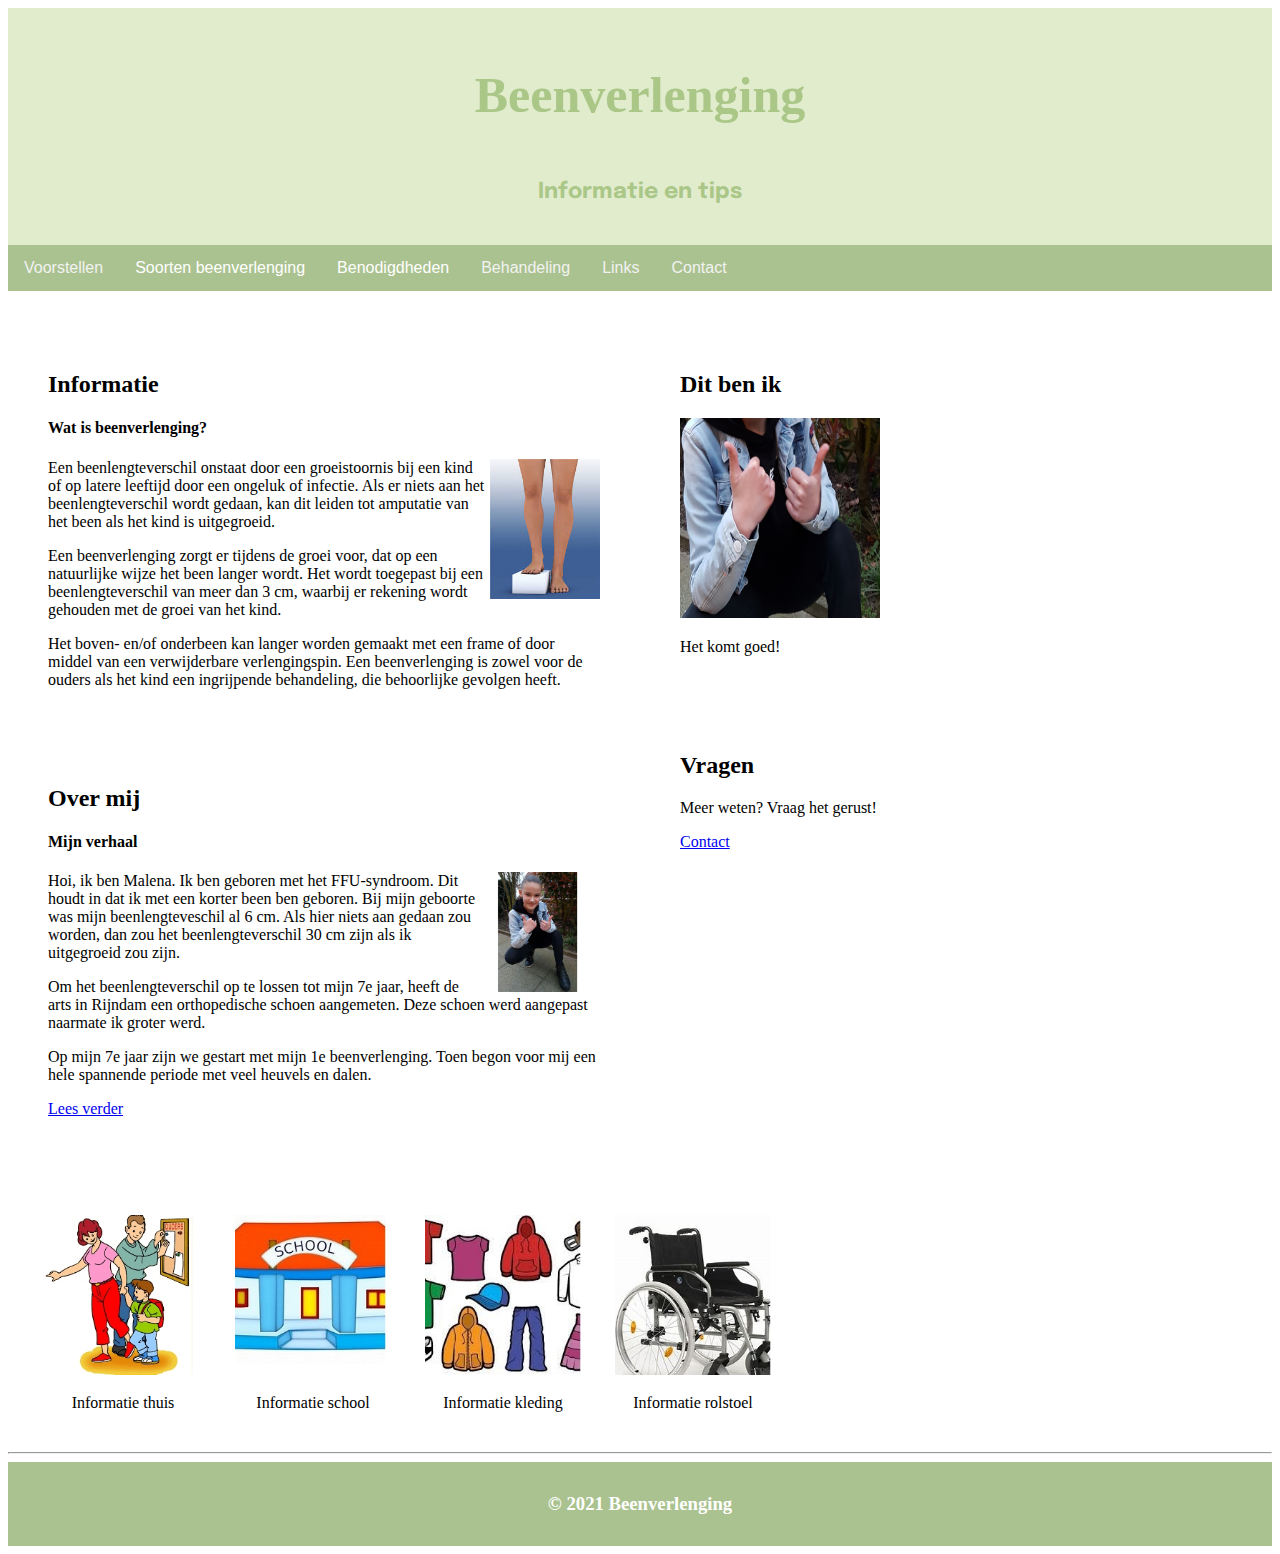
<file: Opdracht9 Hackathon/index.html>
<!DOCTYPE html>
<html>
<style>
  * {
    box-sizing: border-box;
  }
</style>

<head>
  <link rel="stylesheet" type="text/css" href="styles.css">
  <title> Beenverlenging</title>
</head>

<body>
  <header class="title">
    <h1 class="title h1">Beenverlenging</h1>
    <link rel="stylesheet" href="https://fonts.googleapis.com/css?family=Epilogue">
    <h2 class="title h2">Informatie en tips</h2>
  </header>
  <div class="topnav">
    <a href="index10.html">Voorstellen</a>
    <div class="dropdown">
      <button class="dropbtn">Soorten beenverlenging
        <i class="fa fa-caret-down"></i>
      </button>
      <div class="dropdown-content">
        <a href="index1.html">Tailer spatial frame</a>
        <a href="index2.html">Verlengingspin</a>
      </div>
    </div>
    <div class="dropdown">
      <button class="dropbtn">Benodigdheden
        <i class="fa fa-caret-down"></i>
      </button>
      <div class="dropdown-content">
        <a href="index5.html">School</a>
        <a href="index3.html">Rolstoel</a>
        <a href="index6.html">Kleding</a>
        <a href="index9.html">Thuis</a>
      </div>
    </div>
    <div class="topnav">
      <a href="index7.html">Behandeling</a>
      <a href="index8.html">Links</a>
      <a href="index4.html">Contact</a>
    </div>
  </div>
  <div class="row">
    <div class="leftcolumn">
      <div class="card">
        <h2>Informatie</h2>
        <h4>Wat is beenverlenging?</h4>
        <img src="beenlengteverschil.jpg" alt="beenverlengteverschil" style="float: right;" width="110" height="140">
        <p>Een beenlengteverschil onstaat door een groeistoornis bij een kind of op latere leeftijd door een ongeluk
          of
          infectie. Als er niets aan het beenlengteverschil wordt gedaan, kan dit leiden tot amputatie van het been
          als het kind is uitgegroeid.
        </p>
        <p>
          Een beenverlenging zorgt er tijdens de groei voor, dat op een natuurlijke wijze het been langer wordt.
          Het wordt toegepast bij een beenlengteverschil van meer dan 3 cm, waarbij er rekening wordt
          gehouden
          met de groei van het kind.
        </p>
        <p>
          Het boven- en/of onderbeen kan langer worden gemaakt met een frame of door middel van een verwijderbare
          verlengingspin.
          Een beenverlenging is zowel voor de ouders als het kind een ingrijpende behandeling, die behoorlijke
          gevolgen heeft.
        </p>
      </div>
      <div class="card">
        <h2>Over mij</h2>
        <h4>Mijn verhaal</h4>
        <img src="mal.png" alt="ik" style="float: right;" width="125" height="120">
        <p>Hoi, ik ben Malena. Ik ben geboren met het FFU-syndroom. Dit houdt in dat ik met een korter been ben
          geboren.
          Bij mijn geboorte was mijn beenlengteveschil al 6 cm. Als hier niets aan gedaan zou worden, dan zou het
          beenlengteverschil 30 cm zijn als ik uitgegroeid zou zijn.
        </p>
        <p>
          Om het beenlengteverschil op te lossen tot mijn
          7e
          jaar, heeft de arts in Rijndam een orthopedische schoen aangemeten. Deze schoen werd aangepast naarmate ik
          groter werd.
        </p>
        <p>
          Op mijn 7e jaar zijn we gestart met mijn 1e beenverlenging. Toen begon voor mij een hele spannende periode
          met veel heuvels en dalen.
        </p>
        <a href="index10.html" target="_blank">Lees verder</a>
      </div>
    </div>
    <div class="rightcolumn">
      <div class="card">
        <h2>Dit ben ik</h2>
        <img src="malena no face.png" alt="Malena" style="float: center;" width="200" height="200">
        <p>Het komt goed!</p>
      </div>
      <div class="card">
        <h2>Vragen</h2>
        <p>Meer weten? Vraag het gerust!</p>
        <a href="index4.html" target="_blank">Contact</a>
      </div>
    </div>
    <div class="row">
      <div class="column">
        <div class="card">
          <div class="gallery">
            <a target="_blank" href="index9.html">
              <img src="informatie1.jpg" alt="thuis" width="218" height="224">
            </a>
            <div class="desc">Informatie thuis</div>
          </div>

          <div class="gallery">
            <a target="_blank" href="index5.html">
              <img src="school1.jpg" alt="school" width="218" height="224">
            </a>
            <div class="desc">Informatie school</div>
          </div>

          <div class="gallery">
            <a target="_blank" href="index6.html">
              <img src="kleding1.jpg" alt="kleding" width="218" height="224">
            </a>
            <div class="desc">Informatie kleding</div>
          </div>

          <div class="gallery">
            <a target="_blank" href="index3.html">
              <img src="rolstoel1.jpg" alt="rolstoel" width="218" height="224">
            </a>
            <div class="desc">Informatie rolstoel</div>
          </div>

        </div>
      </div>
    </div>
    <hr>
    <div>
      <div class="footer">
        <h3>© 2021 Beenverlenging</h3>
      </div>
    </div>
  </div>
</body>




</html>
</file>
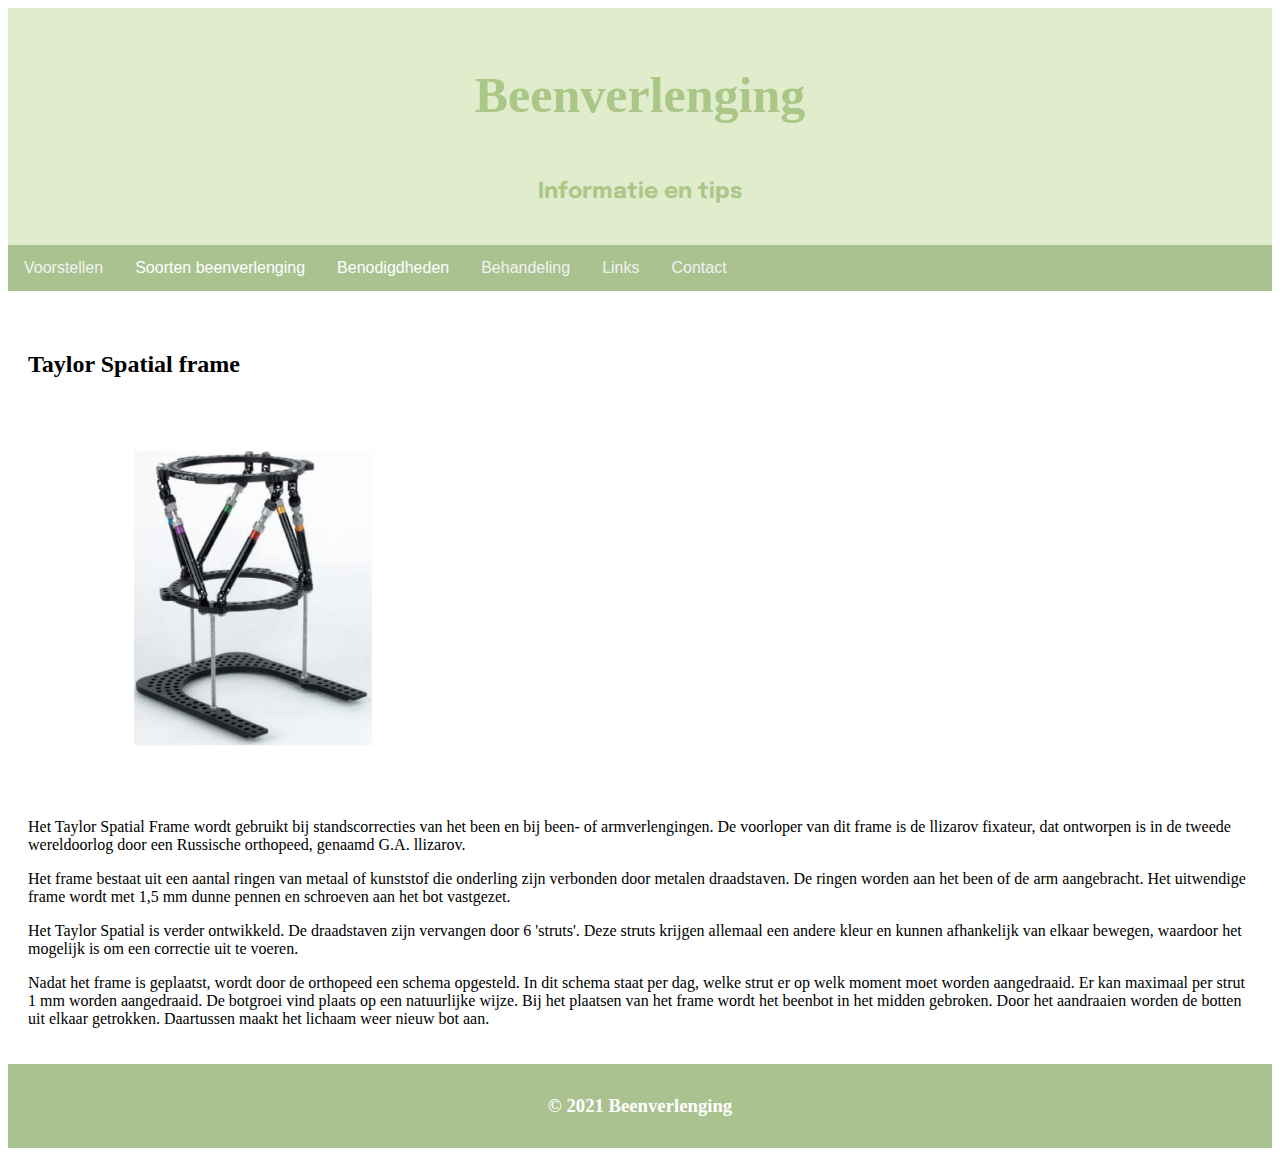
<file: Opdracht9 Hackathon/index1.html>
<!DOCTYPE html>
<html>
<style>
  * {
    box-sizing: border-box;
  }
</style>

<head>
  <link rel="stylesheet" type="text/css" href="styles1.css">
  <title> Beenverlenging</title>
</head>

<body>
  <header class="title">
    <h1 class="title h1">Beenverlenging</h1>
    <link rel="stylesheet" href="https://fonts.googleapis.com/css?family=Epilogue">
    <h2 class="title h2">Informatie en tips</h2>
  </header>
  <div class="topnav">
    <a href="index10.html">Voorstellen</a>
    <div class="dropdown">
      <button class="dropbtn">Soorten beenverlenging
        <i class="fa fa-caret-down"></i>
      </button>
      <div class="dropdown-content">
        <a href="index1.html">Tailer spatial frame</a>
        <a href="index2.html">Verlengingspin</a>
      </div>
    </div>
    <div class="dropdown">
      <button class="dropbtn">Benodigdheden
        <i class="fa fa-caret-down"></i>
      </button>
      <div class="dropdown-content">
        <a href="index5.html">School</a>
        <a href="index3.html">Rolstoel</a>
        <a href="index6.html">Kleding</a>
        <a href="index9.html">Thuis</a>
      </div>
    </div>
    <div class="topnav">
      <a href="index7.html">Behandeling</a>
      <a href="index8.html">Links</a>
      <a href="index4.html">Contact</a>
    </div>
  </div>
  <div class="row">
    <div class="column">
      <div class="card">
        <h2>Taylor Spatial frame</h2>
        <img src="tsp.png" alt="frame" style="float: center;" width="450" height="400">
        <p>Het Taylor Spatial Frame wordt gebruikt bij standscorrecties van het been en bij been- of armverlengingen.
          De voorloper van dit frame is de llizarov fixateur,
          dat ontworpen is in de tweede wereldoorlog door een Russische orthopeed, genaamd G.A. llizarov.
        </p>
        <p>
          Het frame bestaat uit een aantal ringen van metaal of kunststof die onderling zijn verbonden door metalen
          draadstaven.
          De ringen worden aan het been of de arm aangebracht. Het uitwendige frame wordt met 1,5 mm dunne pennen en
          schroeven aan het bot vastgezet.
        </p>
        <p>
          Het Taylor Spatial is
          verder ontwikkeld. De draadstaven zijn vervangen door 6 'struts'. Deze struts krijgen allemaal een andere
          kleur en kunnen afhankelijk van elkaar bewegen, waardoor
          het mogelijk is om een correctie uit te voeren.
        </p>
        <p>
          Nadat het frame is geplaatst, wordt door de orthopeed een schema opgesteld. In dit schema staat per dag, welke
          strut er op welk moment moet worden aangedraaid.
          Er kan maximaal per strut 1 mm worden aangedraaid.
          De botgroei vind plaats op een natuurlijke wijze. Bij het plaatsen van het frame wordt het beenbot in het
          midden gebroken. Door het aandraaien worden de botten
          uit elkaar getrokken. Daartussen maakt het lichaam weer nieuw bot aan.
        </p>

        <div>
        </div>
      </div>
      <div class="footer">
        <h3>© 2021 Beenverlenging</h3>
      </div>
    </div>
  </div>
</body>

</html>
</file>
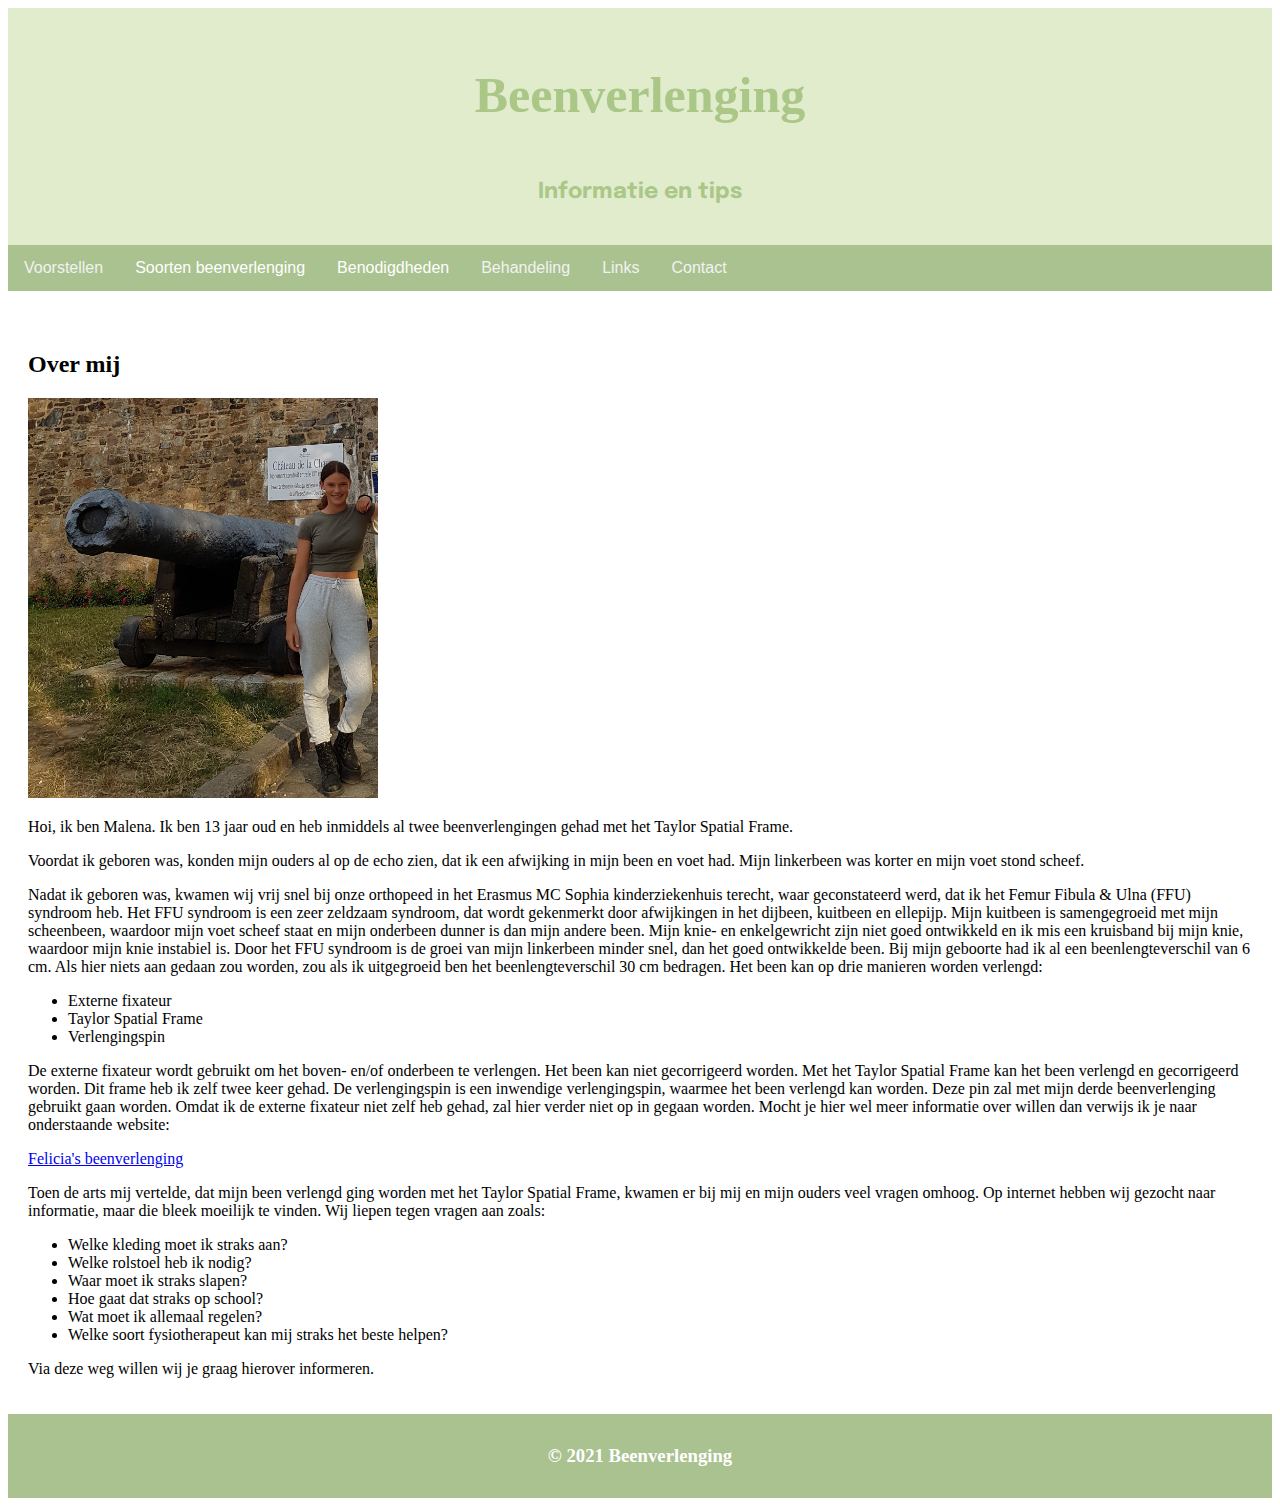
<file: Opdracht9 Hackathon/index10.html>
<!DOCTYPE html>
<html>
<style>
  * {
    box-sizing: border-box;
  }
</style>

<head>
  <link rel="stylesheet" type="text/css" href="styles10.css">
  <title> Beenverlenging</title>
</head>

<body>
  <header class="title">
    <h1 class="title h1">Beenverlenging</h1>
    <link rel="stylesheet" href="https://fonts.googleapis.com/css?family=Epilogue">
    <h2 class="title h2">Informatie en tips</h2>
  </header>
  <div class="topnav">
    <a href="index10.html">Voorstellen</a>
    <div class="dropdown">
      <button class="dropbtn">Soorten beenverlenging
        <i class="fa fa-caret-down"></i>
      </button>
      <div class="dropdown-content">
        <a href="index1.html">Tailer spatial frame</a>
        <a href="index2.html">Verlengingspin</a>
      </div>
    </div>
    <div class="dropdown">
      <button class="dropbtn">Benodigdheden
        <i class="fa fa-caret-down"></i>
      </button>
      <div class="dropdown-content">
        <a href="index5.html">School</a>
        <a href="index3.html">Rolstoel</a>
        <a href="index6.html">Kleding</a>
        <a href="index9.html">Thuis</a>
      </div>
    </div>
    <div class="topnav">
      <a href="index7.html">Behandeling</a>
      <a href="index8.html">Links</a>
      <a href="index4.html">Contact</a>
    </div>
  </div>
  <div class="row">
    <div class="column">
      <div class="card">
        <h2>Over mij</h2>
        <img src="Malena2.jpg" alt="malena" style="float: center;" width="350" height="400">
        <p>Hoi, ik ben Malena. Ik ben 13 jaar oud en heb inmiddels al twee beenverlengingen gehad met het Taylor Spatial
          Frame.
        </p>
        <p>
          Voordat ik geboren was, konden mijn ouders al op de echo zien, dat ik een afwijking in mijn been en voet had.
          Mijn
          linkerbeen was korter en mijn voet stond scheef.

        <p></p>
        Nadat ik geboren was, kwamen wij vrij snel bij onze orthopeed
        in het
        Erasmus MC Sophia kinderziekenhuis terecht, waar geconstateerd werd, dat ik het Femur Fibula & Ulna (FFU)
        syndroom heb.
        Het FFU syndroom is een zeer zeldzaam syndroom, dat wordt gekenmerkt door afwijkingen in het dijbeen,
        kuitbeen en ellepijp.
        Mijn kuitbeen is samengegroeid met mijn scheenbeen, waardoor mijn voet scheef staat en mijn onderbeen dunner
        is dan
        mijn andere been. Mijn knie- en
        enkelgewricht zijn
        niet goed ontwikkeld en ik mis een kruisband bij mijn knie, waardoor mijn knie instabiel is. Door het FFU
        syndroom is de
        groei van mijn linkerbeen minder snel, dan het goed ontwikkelde been. Bij mijn geboorte had ik al een
        beenlengteverschil
        van 6 cm. Als hier niets aan gedaan zou worden, zou als ik uitgegroeid ben het beenlengteverschil 30 cm
        bedragen.

        Het been kan op drie manieren worden verlengd:
        <ul>
          <li>Externe fixateur</li>
          <li>Taylor Spatial Frame</li>
          <li>Verlengingspin</li>
        </ul>
        De externe fixateur wordt gebruikt om het boven- en/of onderbeen te verlengen. Het been kan niet gecorrigeerd
        worden.
        Met het Taylor Spatial Frame kan het been verlengd en gecorrigeerd worden. Dit frame heb ik zelf twee keer
        gehad.
        De verlengingspin is een inwendige verlengingspin, waarmee het been verlengd kan worden. Deze pin zal met mijn
        derde
        beenverlenging gebruikt gaan worden.
        Omdat ik de externe fixateur niet zelf heb gehad, zal hier verder niet op in gegaan worden. Mocht je hier wel
        meer
        informatie over willen dan verwijs ik je naar onderstaande website:
        <p>
          <a href="https://www.feliciasbeenverlenging.nl/" target="_blank">Felicia's beenverlenging</a>
        </p>
        Toen de arts mij vertelde, dat mijn been verlengd ging worden met het Taylor Spatial Frame, kwamen er bij mij en
        mijn
        ouders veel vragen omhoog. Op internet hebben wij gezocht naar informatie, maar die bleek moeilijk te vinden.
        Wij
        liepen tegen
        vragen aan zoals:
        <ul>
          <li>Welke kleding moet ik straks aan?</li>
          <li>Welke rolstoel heb ik nodig?</li>
          <li>Waar moet ik straks slapen?</li>
          <li>Hoe gaat dat straks op school?</li>
          <li>Wat moet ik allemaal regelen?</li>
          <li>Welke soort fysiotherapeut kan mij straks het beste helpen?</li>
        </ul>
        Via deze weg willen wij je graag hierover informeren.
        </p>

      </div>
    </div>

  </div>
  <div class="footer">
    <h3>© 2021 Beenverlenging</h3>
  </div>
</body>

</html>
</file>
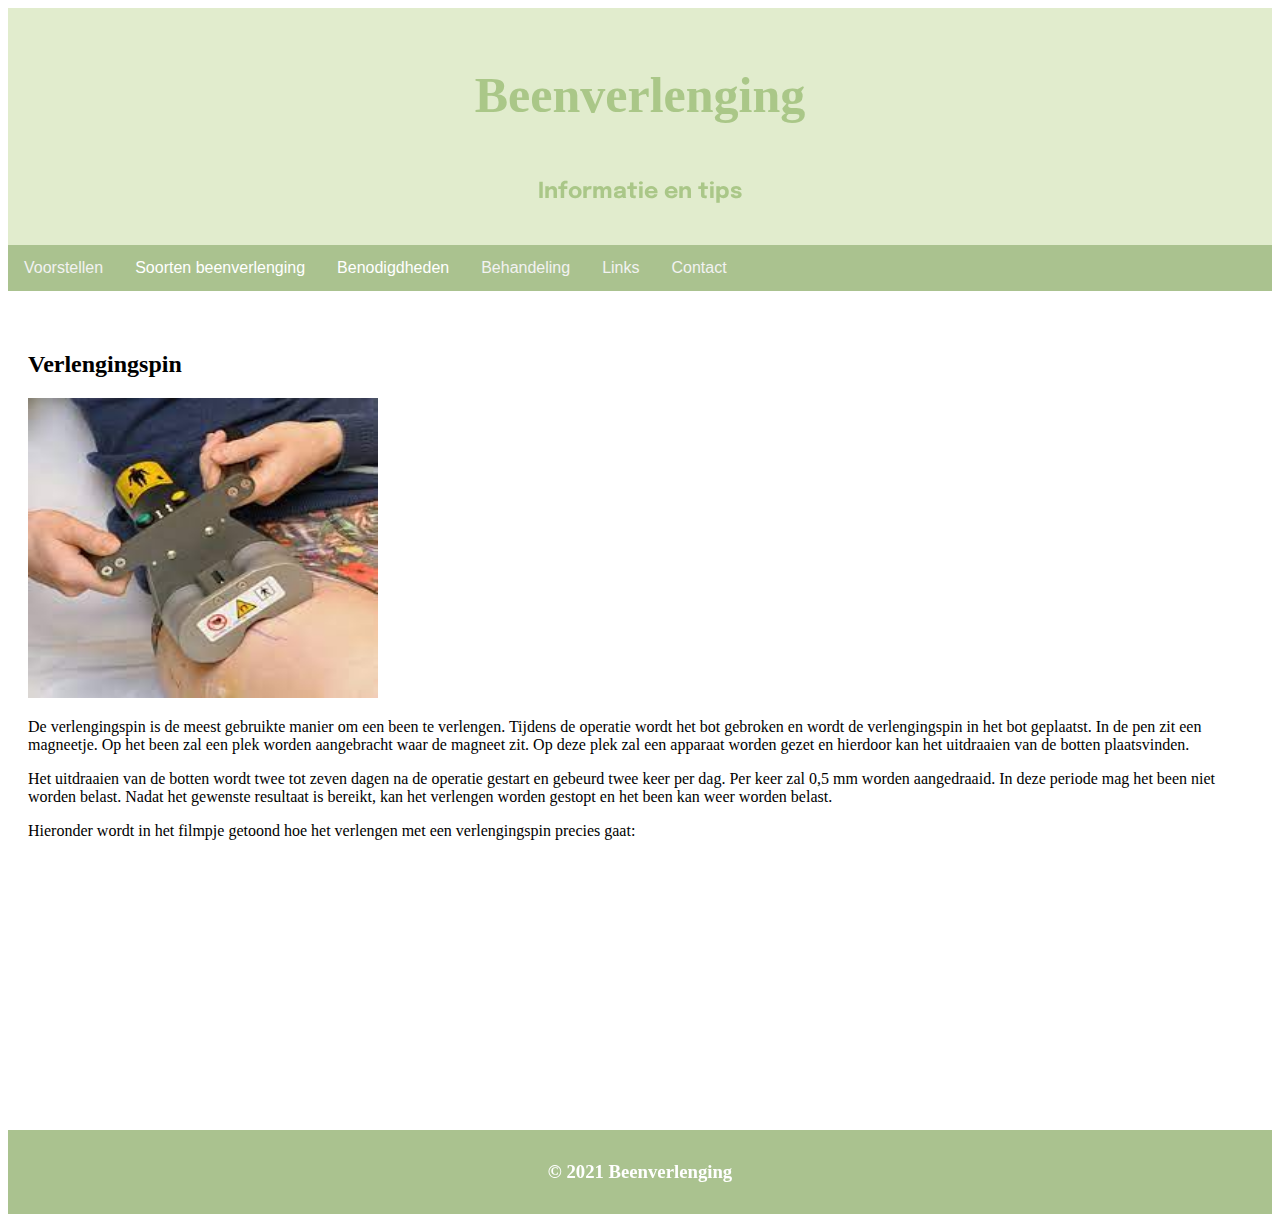
<file: Opdracht9 Hackathon/index2.html>
<!DOCTYPE html>
<html>
<style>
  * {
    box-sizing: border-box;
  }
</style>

<head>
  <link rel="stylesheet" type="text/css" href="styles2.css">
  <title> Beenverlenging</title>
</head>

<body>
  <header class="title">
    <h1 class="title h1">Beenverlenging</h1>
    <link rel="stylesheet" href="https://fonts.googleapis.com/css?family=Epilogue">
    <h2 class="title h2">Informatie en tips</h2>
  </header>
  <div class="topnav">
    <a href="index10.html">Voorstellen</a>
    <div class="dropdown">
      <button class="dropbtn">Soorten beenverlenging
        <i class="fa fa-caret-down"></i>
      </button>
      <div class="dropdown-content">
        <a href="index1.html">Tailer spatial frame</a>
        <a href="index2.html">Verlengingspin</a>
      </div>
    </div>
    <div class="dropdown">
      <button class="dropbtn">Benodigdheden
        <i class="fa fa-caret-down"></i>
      </button>
      <div class="dropdown-content">
        <a href="index5.html">School</a>
        <a href="index3.html">Rolstoel</a>
        <a href="index6.html">Kleding</a>
        <a href="index9.html">Thuis</a>
      </div>
    </div>
    <div class="topnav">
      <a href="index7.html">Behandeling</a>
      <a href="index8.html">Links</a>
      <a href="index4.html">Contact</a>
    </div>
  </div>
  <div class="row">
    <div class="column">
      <div class="card">
        <h2>Verlengingspin</h2>
        <img src="verlengingspin.jpg" alt="frame" style="float: center;" width="350" height="300">
        <p>De verlengingspin is de meest gebruikte manier om een been te verlengen. Tijdens de operatie wordt het bot
          gebroken en wordt de verlengingspin in het bot geplaatst. In de pen zit een magneetje. Op het been zal een
          plek worden aangebracht waar de magneet zit. Op deze plek zal een apparaat worden gezet en hierdoor kan het
          uitdraaien van de botten plaatsvinden.
        </p>
        <p>
          Het uitdraaien van de botten wordt twee tot zeven dagen na de operatie gestart en gebeurd twee keer per dag.
          Per keer zal 0,5 mm worden aangedraaid. In deze periode mag het been niet worden belast.
          Nadat het gewenste resultaat is bereikt, kan het verlengen worden gestopt en het been kan weer worden belast.
        </p>
        <p>
          Hieronder wordt in het filmpje getoond hoe het verlengen met een verlengingspin precies gaat:
        </p>
        <iframe width="450" height="250" src="https://www.youtube.com/embed/-xXip2JwUlQ" title="YouTube video player"
          frameborder="0"
          allow="accelerometer; autoplay; clipboard-write; encrypted-media; gyroscope; picture-in-picture"
          allowfullscreen></iframe>

        <div>
        </div>
      </div>
      <div class="footer">
        <h3>© 2021 Beenverlenging</h3>
      </div>
    </div>
  </div>
</body>

</html>
</file>
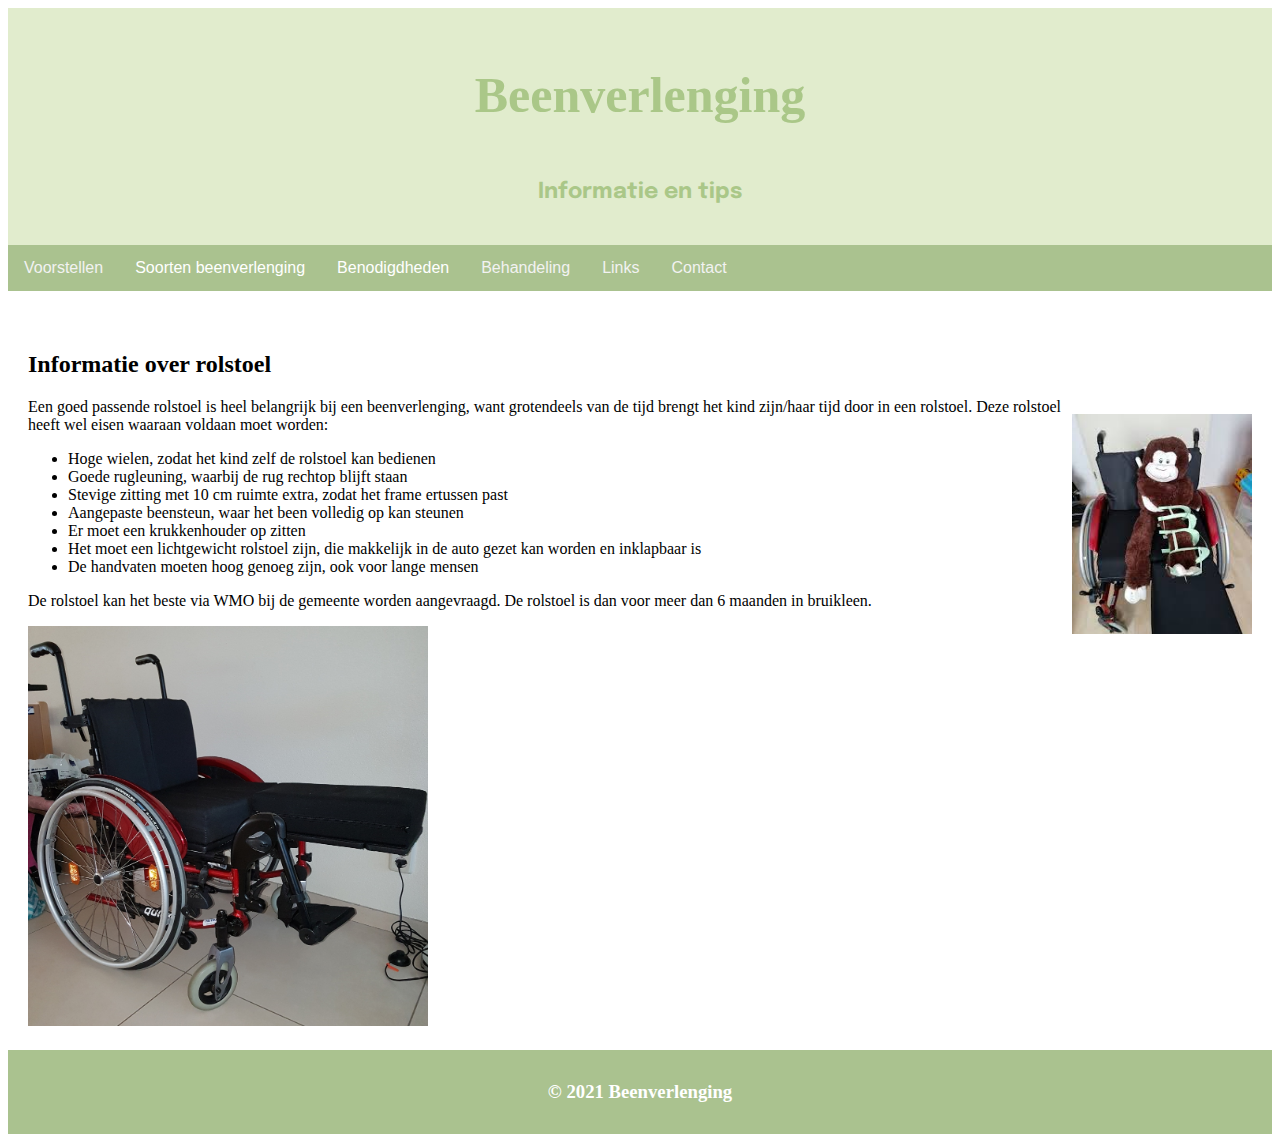
<file: Opdracht9 Hackathon/index3.html>
<!DOCTYPE html>
<html>
<style>
  * {
    box-sizing: border-box;
  }
</style>

<head>
  <link rel="stylesheet" type="text/css" href="styles3.css">
  <title> Beenverlenging</title>
</head>

<body>
  <header class="title">
    <h1 class="title h1">Beenverlenging</h1>
    <link rel="stylesheet" href="https://fonts.googleapis.com/css?family=Epilogue">
    <h2 class="title h2">Informatie en tips</h2>
  </header>
  <div class="topnav">
    <a href="index10.html">Voorstellen</a>
    <div class="dropdown">
      <button class="dropbtn">Soorten beenverlenging
        <i class="fa fa-caret-down"></i>
      </button>
      <div class="dropdown-content">
        <a href="index1.html">Tailer spatial frame</a>
        <a href="index2.html">Verlengingspin</a>
      </div>
    </div>
    <div class="dropdown">
      <button class="dropbtn">Benodigdheden
        <i class="fa fa-caret-down"></i>
      </button>
      <div class="dropdown-content">
        <a href="index5.html">School</a>
        <a href="index3.html">Rolstoel</a>
        <a href="index6.html">Kleding</a>
        <a href="index9.html">Thuis</a>
      </div>
    </div>
    <div class="topnav">
      <a href="index7.html">Behandeling</a>
      <a href="index8.html">Links</a>
      <a href="index4.html">Contact</a>
    </div>
  </div>
  <div class="row">
    <div class="column">
      <div class="card">
        <h2>Informatie over rolstoel</h2>
        <p style="float: right;"><img src="frame aap.jpg" alt="rolstoel" width="180" height="220"></p>
        <p>Een goed passende rolstoel is heel belangrijk bij een beenverlenging, want grotendeels van de tijd brengt
          het kind zijn/haar tijd door in een rolstoel. Deze rolstoel heeft wel eisen waaraan voldaan moet worden:
        </p>
        <ul>
          <li>Hoge wielen, zodat het kind zelf de rolstoel kan bedienen</li>
          <li>Goede rugleuning, waarbij de rug rechtop blijft staan</li>
          <li>Stevige zitting met 10 cm ruimte extra, zodat het frame ertussen past</li>
          <li>Aangepaste beensteun, waar het been volledig op kan steunen</li>
          <li>Er moet een krukkenhouder op zitten</li>
          <li>Het moet een lichtgewicht rolstoel zijn, die makkelijk in de auto gezet kan worden en inklapbaar is</li>
          <li>De handvaten moeten hoog genoeg zijn, ook voor lange mensen</li>
        </ul>
        <p>
          De rolstoel kan het beste via WMO bij de gemeente worden aangevraagd. De rolstoel is dan voor meer dan 6
          maanden
          in bruikleen.
        </p>

        <img src="Aangepaste rolstoel (1).jpg" alt="rolstoel" width="400" height="400">

        <div>
        </div>
      </div>
      <div class="footer">
        <h3>© 2021 Beenverlenging</h3>
      </div>
    </div>
  </div>
</body>

</html>
</file>
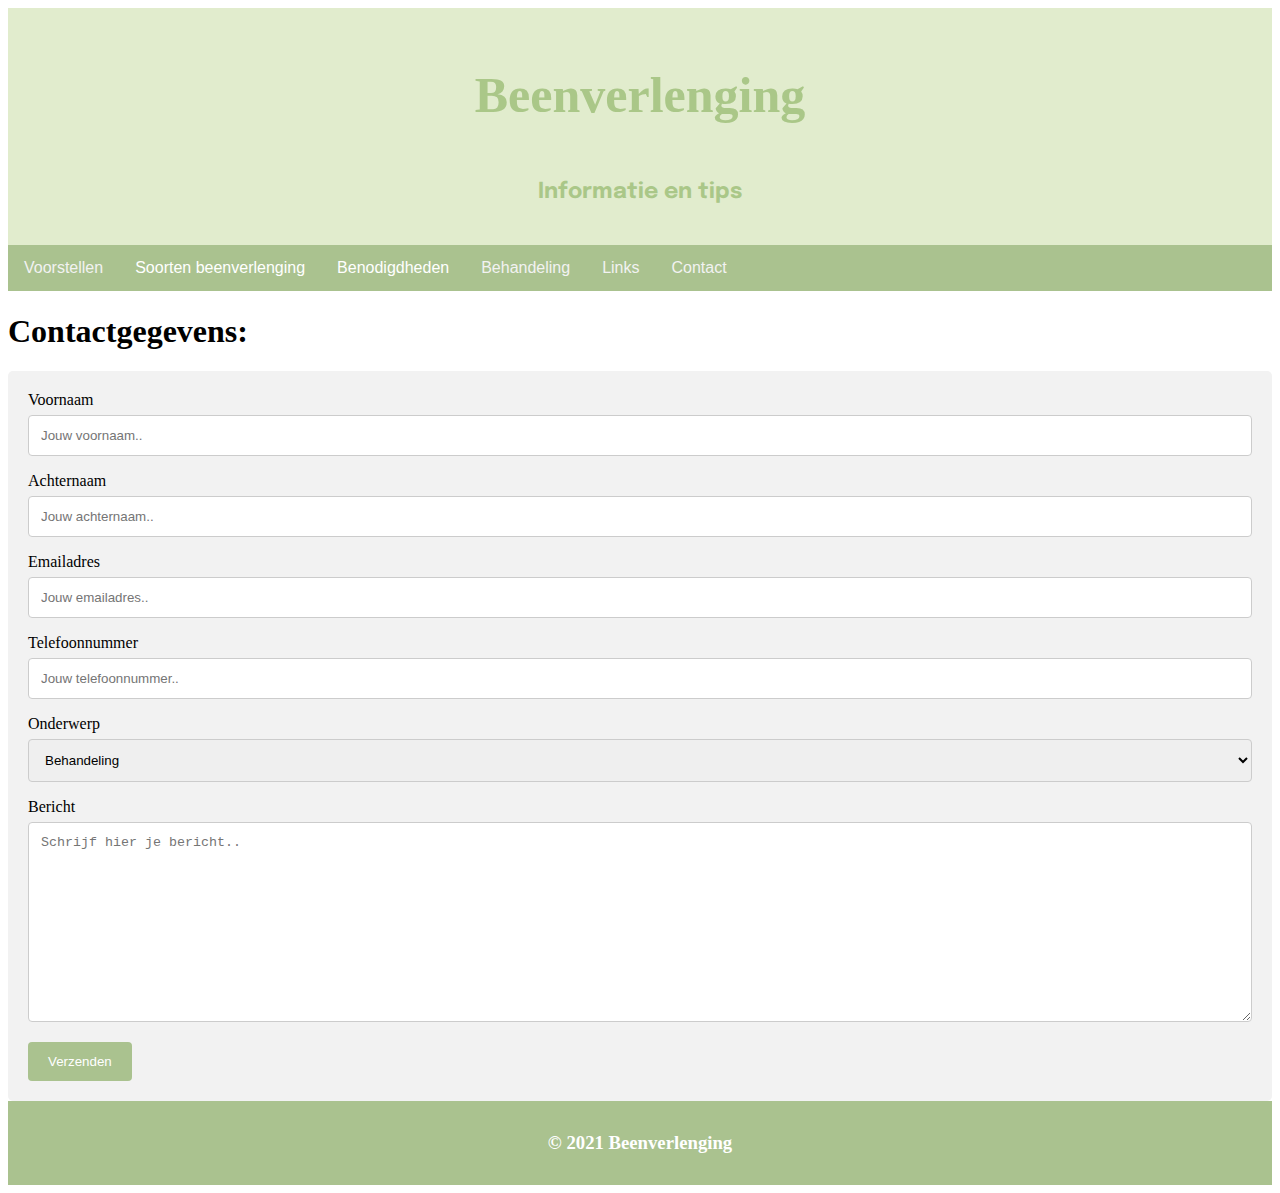
<file: Opdracht9 Hackathon/index4.html>
<!DOCTYPE html>
<html>
<style>
  * {
    box-sizing: border-box;
  }
</style>

<head>
  <link rel="stylesheet" type="text/css" href="styles4.css">
  <title> Beenverlenging</title>
</head>

<body>
  <header class="title">
    <h1 class="title h1">Beenverlenging</h1>
    <link rel="stylesheet" href="https://fonts.googleapis.com/css?family=Epilogue">
    <h2 class="title h2">Informatie en tips</h2>
  </header>
  <div class="topnav">
    <a href="index10.html">Voorstellen</a>
    <div class="dropdown">
      <button class="dropbtn">Soorten beenverlenging
        <i class="fa fa-caret-down"></i>
      </button>
      <div class="dropdown-content">
        <a href="index1.html">Tailer spatial frame</a>
        <a href="index2.html">Verlengingspin</a>
      </div>
    </div>
    <div class="dropdown">
      <button class="dropbtn">Benodigdheden
        <i class="fa fa-caret-down"></i>
      </button>
      <div class="dropdown-content">
        <a href="index5.html">School</a>
        <a href="index3.html">Rolstoel</a>
        <a href="index6.html">Kleding</a>
        <a href="index9.html">Thuis</a>
      </div>
    </div>
    <div class="topnav">
      <a href="index7.html">Behandeling</a>
      <a href="index8.html">Links</a>
      <a href="index4.html">Contact</a>
    </div>
  </div>
  <header>
    <h1>Contactgegevens:</h1>
  </header>
  <div class="container">
    <form action="/action_page.php">
      <label for="fname">Voornaam</label>
      <input type="text" id="fname" name="Voornaam" placeholder="Jouw voornaam..">

      <label for="lname">Achternaam</label>
      <input type="text" id="lname" name="Achternaam" placeholder="Jouw achternaam..">

      <label for="email">Emailadres</label>
      <input type="text" id="email" name="Emailadres" placeholder="Jouw emailadres..">

      <label for="tel">Telefoonnummer</label>
      <input type="text" id="tel" name="Telefoonnummer" placeholder="Jouw telefoonnummer..">

      <label for="ondw">Onderwerp</label>
      <select id="ondw" name="ondw">
        <option value="behandeling">Behandeling</option>
        <option value="benodigdheden">Benodigdheden</option>
        <option value="school">School</option>
        <option value="rolstoel">Rolstoel</option>
      </select>

      <label for="subject">Bericht</label>
      <textarea id="subject" name="bericht" placeholder="Schrijf hier je bericht.." style="height:200px"></textarea>

      <input type="submit" value="Verzenden">
    </form>
  </div>


  <div class="footer">
    <h3>© 2021 Beenverlenging</h3>
  </div>

</body>

</html>
</file>
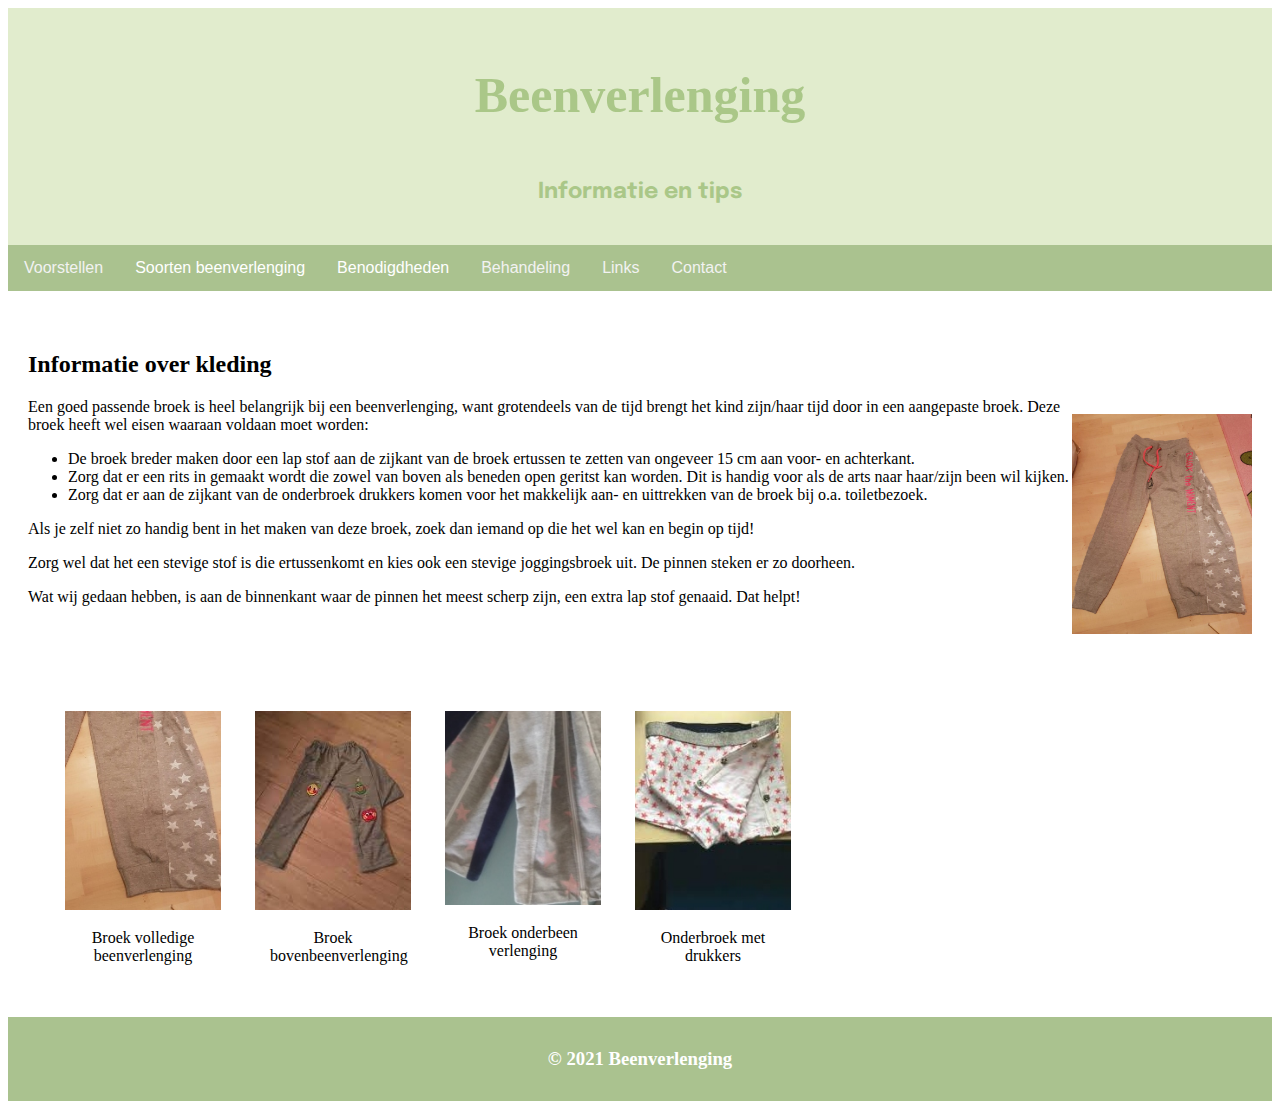
<file: Opdracht9 Hackathon/index6.html>
<!DOCTYPE html>
<html>
<style>
  * {
    box-sizing: border-box;
  }
</style>

<head>
  <link rel="stylesheet" type="text/css" href="styles6.css">
  <title> Beenverlenging</title>
</head>

<body>
  <header class="title">
    <h1 class="title h1">Beenverlenging</h1>
    <link rel="stylesheet" href="https://fonts.googleapis.com/css?family=Epilogue">
    <h2 class="title h2">Informatie en tips</h2>
  </header>
  <div class="topnav">
    <a href="index10.html">Voorstellen</a>
    <div class="dropdown">
      <button class="dropbtn">Soorten beenverlenging
        <i class="fa fa-caret-down"></i>
      </button>
      <div class="dropdown-content">
        <a href="index1.html">Tailer spatial frame</a>
        <a href="index2.html">Verlengingspin</a>
      </div>
    </div>
    <div class="dropdown">
      <button class="dropbtn">Benodigdheden
        <i class="fa fa-caret-down"></i>
      </button>
      <div class="dropdown-content">
        <a href="index5.html">School</a>
        <a href="index3.html">Rolstoel</a>
        <a href="index6.html">Kleding</a>
        <a href="index9.html">Thuis</a>
      </div>
    </div>
    <div class="topnav">
      <a href="index7.html">Behandeling</a>
      <a href="index8.html">Links</a>
      <a href="index4.html">Contact</a>
    </div>
  </div>
  <div class="row">
    <div class="column">
      <div class="card">
        <h2>Informatie over kleding</h2>
        <p style="float: right;"><img src="broek.jpg" alt="broek" width="180" height="220"></p>
        <p>Een goed passende broek is heel belangrijk bij een beenverlenging, want grotendeels van de tijd brengt
          het kind zijn/haar tijd door in een aangepaste broek. Deze broek heeft wel eisen waaraan voldaan moet worden:
        </p>
        <ul>
          <li>De broek breder maken door een lap stof aan de zijkant van de broek ertussen te zetten
            van ongeveer 15 cm aan voor- en
            achterkant.</li>
          <li>Zorg dat er een rits in gemaakt wordt die zowel van boven als beneden open geritst kan worden. Dit is
            handig voor als de arts naar haar/zijn been wil kijken.</li>
          <li>Zorg dat er aan de zijkant van de onderbroek drukkers komen voor het makkelijk aan- en uittrekken van de
            broek
            bij o.a. toiletbezoek.</li>
        </ul>
        <p>
          Als je zelf niet zo handig bent in het maken van deze broek, zoek dan iemand op die het wel kan en begin op
          tijd!
        </p>
        <p>
          Zorg wel dat het een stevige stof is die ertussenkomt en kies ook een stevige joggingsbroek uit. De pinnen
          steken er zo doorheen.
        </p>
        <p>
          Wat wij gedaan hebben, is aan de binnenkant waar de pinnen het meest scherp zijn, een extra lap stof genaaid.
          Dat helpt!
        </p>

        <div class="row">
          <div class="column">
            <div class="card">
              <div class="gallery">
                <a target="_blank" href="index9.html">
                  <img src="broek 180x230.jpg" alt="broek" width="180" height="230">
                </a>
                <div class="desc">Broek volledige beenverlenging</div>
              </div>

              <div class="gallery">
                <a target="_blank" href="index5.html">
                  <img src="bovenbeen broek 180x230.jpg" alt="school" width="180" height="230">
                </a>
                <div class="desc">Broek bovenbeenverlenging</div>
              </div>

              <div class="gallery">
                <a target="_blank" href="index6.html">
                  <img src="broek onderbeen 180x230.jpg" alt="kleding" width="180" height="230">
                </a>
                <div class="desc">Broek onderbeen verlenging</div>
              </div>

              <div class="gallery">
                <a target="_blank" href="index3.html">
                  <img src="onderbroek drukkers 180x230.jpg" alt="rolstoel" width="180" height="230">
                </a>
                <div class="desc">Onderbroek met drukkers</div>
              </div>
            </div>
          </div>



        </div>
      </div>
      <div class="footer">
        <h3>© 2021 Beenverlenging</h3>
      </div>
    </div>
  </div>
</body>

</html>
</file>
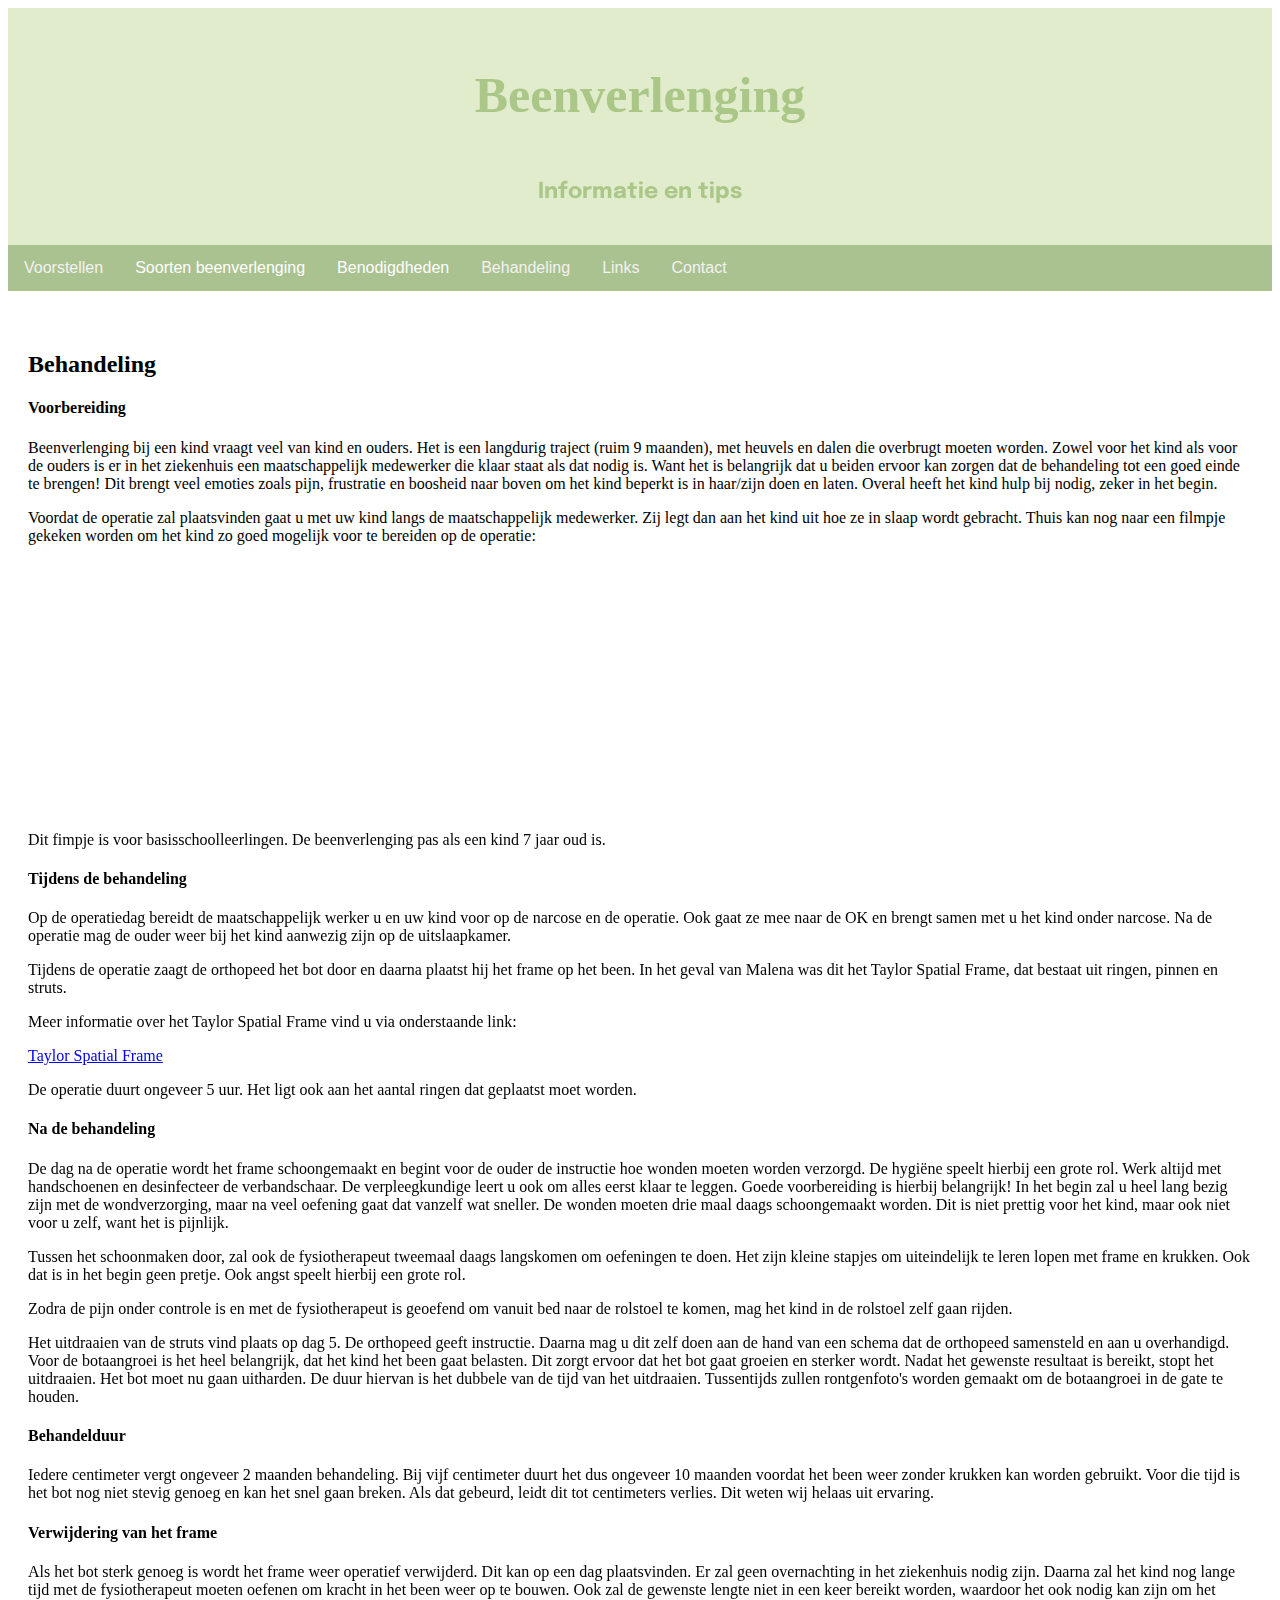
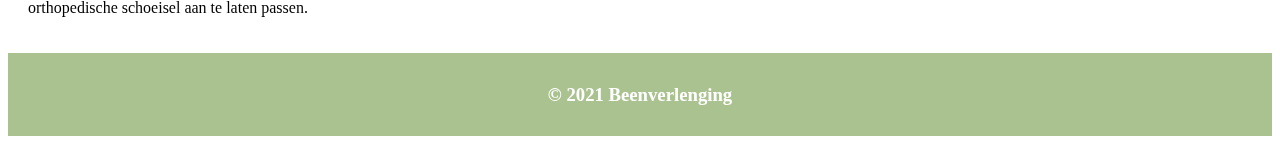
<file: Opdracht9 Hackathon/index7.html>
<!DOCTYPE html>
<html>
<style>
  * {
    box-sizing: border-box;
  }
</style>

<head>
  <link rel="stylesheet" type="text/css" href="styles7.css">
  <title> Beenverlenging</title>
</head>

<body>
  <header class="title">
    <h1 class="title h1">Beenverlenging</h1>
    <link rel="stylesheet" href="https://fonts.googleapis.com/css?family=Epilogue">
    <h2 class="title h2">Informatie en tips</h2>
  </header>
  <div class="topnav">
    <a href="index10.html">Voorstellen</a>
    <div class="dropdown">
      <button class="dropbtn">Soorten beenverlenging
        <i class="fa fa-caret-down"></i>
      </button>
      <div class="dropdown-content">
        <a href="index1.html">Tailer spatial frame</a>
        <a href="index2.html">Verlengingspin</a>
      </div>
    </div>
    <div class="dropdown">
      <button class="dropbtn">Benodigdheden
        <i class="fa fa-caret-down"></i>
      </button>
      <div class="dropdown-content">
        <a href="index5.html">School</a>
        <a href="index3.html">Rolstoel</a>
        <a href="index6.html">Kleding</a>
        <a href="index9.html">Thuis</a>
      </div>
    </div>
    <div class="topnav">
      <a href="index7.html">Behandeling</a>
      <a href="index8.html">Links</a>
      <a href="index4.html">Contact</a>
    </div>
  </div>
  <div class="row">
    <div class="column">
      <div class="card">
        <h2>Behandeling</h2>
        <h4>Voorbereiding</h4>
        <p>Beenverlenging bij een kind vraagt veel van kind en ouders. Het is een langdurig traject (ruim 9 maanden),
          met heuvels en dalen die overbrugt moeten worden.
          Zowel voor het kind als voor de ouders is er in het ziekenhuis een maatschappelijk medewerker die klaar staat
          als dat
          nodig is. Want het is belangrijk dat u beiden ervoor
          kan zorgen dat de behandeling tot een goed einde te brengen! Dit brengt veel emoties zoals pijn, frustratie en
          boosheid naar boven om het kind beperkt is in haar/zijn
          doen en laten. Overal heeft het kind hulp bij nodig, zeker in het begin.
        </p>
        <p>
          Voordat de operatie zal plaatsvinden gaat u met uw kind langs de maatschappelijk medewerker. Zij legt dan aan
          het kind uit hoe ze in slaap wordt gebracht.
          Thuis kan nog naar een filmpje gekeken worden om het kind zo goed mogelijk voor te bereiden op de operatie:
        <p>
          <iframe width="400" height="250" src="https://www.youtube.com/embed/oBveV9rsUac" title="YouTube video player"
            frameborder="0"
            allow="accelerometer; autoplay; clipboard-write; encrypted-media; gyroscope; picture-in-picture"
            allowfullscreen></iframe>
        </p>
        <p>
          Dit fimpje is voor basisschoolleerlingen. De beenverlenging pas als een kind 7 jaar oud is.
        </p>
        </p>
        <h4>Tijdens de behandeling</h4>
        <p>Op de operatiedag bereidt de maatschappelijk werker u en uw kind voor op de narcose en de operatie.
          Ook gaat ze mee naar de OK en brengt samen met u het kind onder narcose. Na de operatie mag de ouder
          weer bij het kind aanwezig zijn op de uitslaapkamer.
        </p>
        <p>Tijdens de operatie zaagt de orthopeed het bot door en daarna plaatst hij het frame op het been.
          In het geval van Malena was dit het Taylor Spatial Frame, dat bestaat uit ringen, pinnen en struts.
        </p>
        <p>Meer informatie over het Taylor Spatial Frame vind u via onderstaande link:</p>
        <a href="index1.html" target="_blank">Taylor Spatial Frame</a>
        <p>
          De operatie duurt ongeveer 5 uur. Het ligt ook aan het aantal ringen dat geplaatst moet worden.
        </p>
        <h4>Na de behandeling</h4>
        <p>De dag na de operatie wordt het frame schoongemaakt en begint voor de ouder de instructie hoe wonden
          moeten worden verzorgd. De hygiëne speelt hierbij een grote rol. Werk altijd met handschoenen en desinfecteer
          de verbandschaar. De verpleegkundige leert u ook om alles eerst klaar te leggen. Goede voorbereiding is
          hierbij
          belangrijk! In het begin zal u heel lang bezig zijn met de wondverzorging, maar na veel oefening gaat dat
          vanzelf wat
          sneller. De wonden moeten drie maal daags schoongemaakt worden. Dit is niet prettig voor het kind, maar ook
          niet voor
          u zelf, want het is pijnlijk.
        </p>
        <p>
          Tussen het schoonmaken door, zal ook de fysiotherapeut tweemaal daags langskomen om oefeningen te doen. Het
          zijn kleine
          stapjes om uiteindelijk te leren lopen met frame en krukken. Ook dat is in het begin geen pretje. Ook angst
          speelt hierbij
          een grote rol.
        </p>
        <p>
          Zodra de pijn onder controle is en met de fysiotherapeut is geoefend om vanuit bed naar de rolstoel te komen,
          mag het kind
          in de rolstoel zelf gaan rijden.
        </p>
        <p>
          Het uitdraaien van de struts vind plaats op dag 5. De orthopeed geeft instructie. Daarna mag u dit zelf doen
          aan de hand van
          een schema dat de orthopeed samensteld en aan u overhandigd.
          Voor de botaangroei is het heel belangrijk, dat het kind het been gaat belasten. Dit zorgt ervoor dat het bot
          gaat groeien
          en sterker wordt.
          Nadat het gewenste resultaat is bereikt, stopt het uitdraaien. Het bot moet nu gaan uitharden. De duur hiervan
          is het dubbele
          van de tijd van het uitdraaien.
          Tussentijds zullen rontgenfoto's worden gemaakt om de botaangroei in de gate te houden.
        </p>
        <h4>Behandelduur</h4>
        <p>Iedere centimeter vergt ongeveer 2 maanden behandeling. Bij vijf centimeter duurt het dus
          ongeveer 10 maanden voordat het been weer zonder krukken kan worden gebruikt. Voor die tijd
          is het bot nog niet stevig genoeg en kan het snel gaan breken. Als dat gebeurd, leidt dit tot
          centimeters verlies. Dit weten wij helaas uit ervaring.
        </p>
        <h4>Verwijdering van het frame</h4>
        <p>Als het bot sterk genoeg is wordt het frame weer operatief verwijderd. Dit kan op een dag plaatsvinden.
          Er zal geen overnachting in het ziekenhuis nodig zijn.
          Daarna zal het kind nog lange tijd met de fysiotherapeut moeten oefenen om kracht in het been weer op te
          bouwen.
          Ook zal de gewenste lengte niet in een keer bereikt worden, waardoor het ook nodig kan zijn om het
          orthopedische
          schoeisel aan te laten passen.
        </p>
        <div>
        </div>
      </div>
      <div class="footer">
        <h3>© 2021 Beenverlenging</h3>
      </div>
    </div>
  </div>
</body>

</html>
</file>
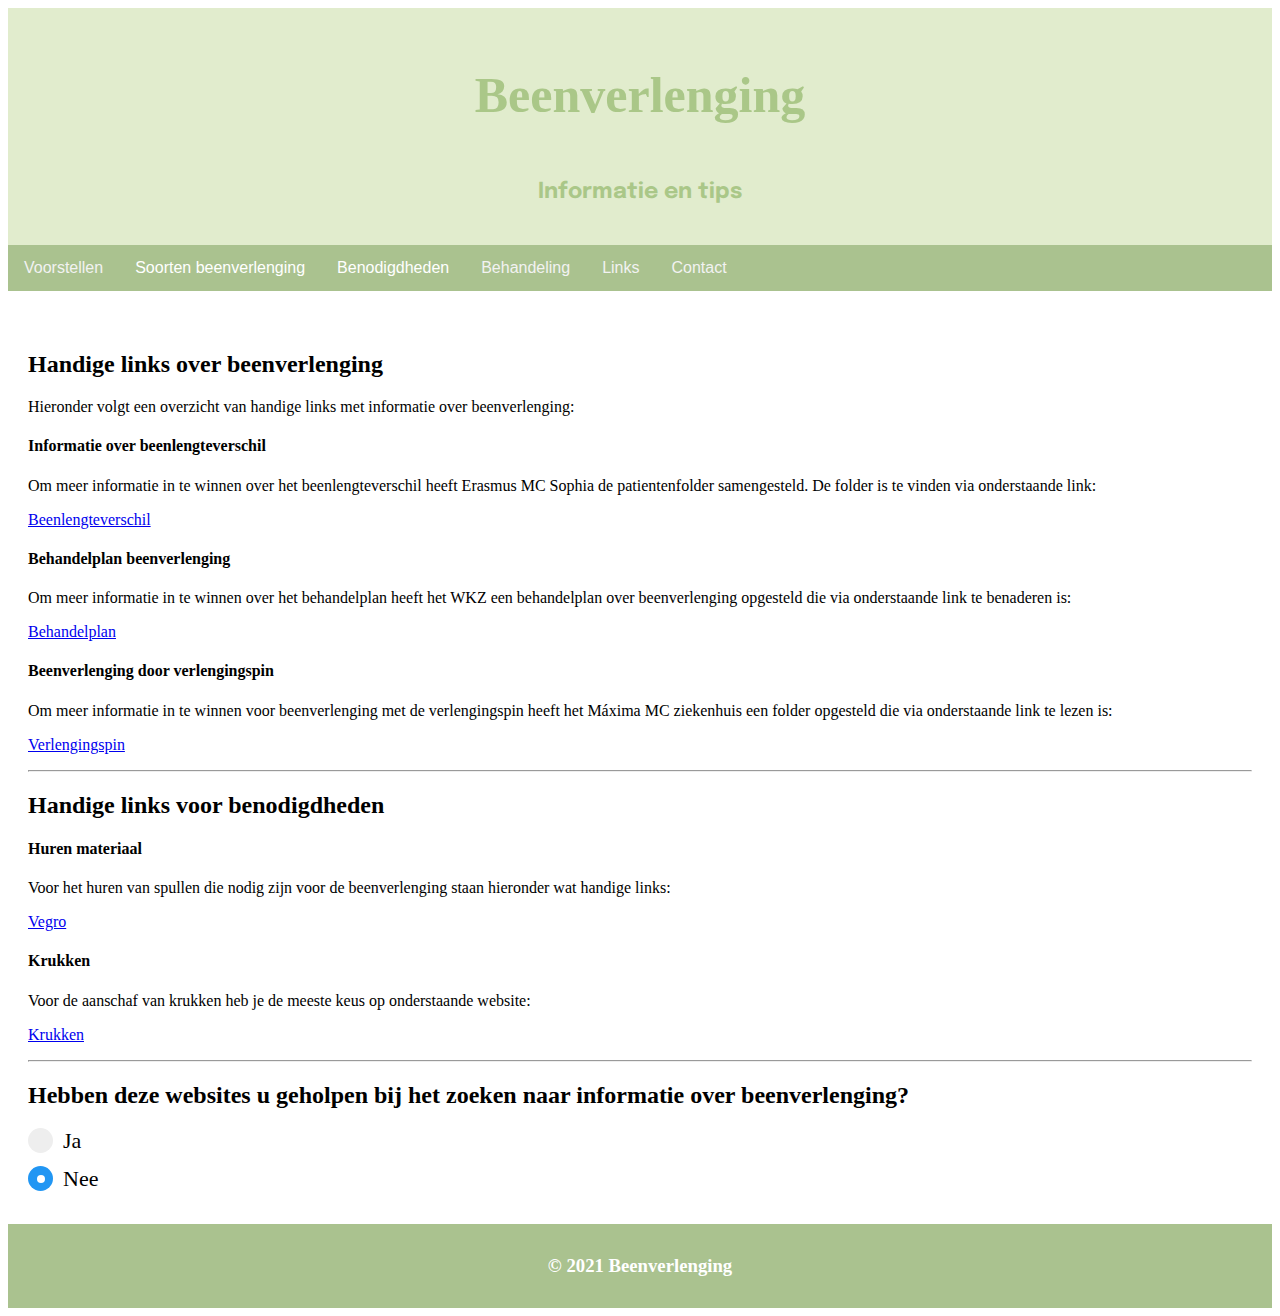
<file: Opdracht9 Hackathon/index8.html>
<!DOCTYPE html>
<html>
<style>
  * {
    box-sizing: border-box;
  }
</style>

<head>
  <link rel="stylesheet" type="text/css" href="styles8.css">
  <title> Beenverlenging</title>
</head>

<body>
  <header class="title">
    <h1 class="title h1">Beenverlenging</h1>
    <link rel="stylesheet" href="https://fonts.googleapis.com/css?family=Epilogue">
    <h2 class="title h2">Informatie en tips</h2>
  </header>
  <div class="topnav">
    <a href="index10.html">Voorstellen</a>
    <div class="dropdown">
      <button class="dropbtn">Soorten beenverlenging
        <i class="fa fa-caret-down"></i>
      </button>
      <div class="dropdown-content">
        <a href="index1.html">Tailer spatial frame</a>
        <a href="index2.html">Verlengingspin</a>
      </div>
    </div>
    <div class="dropdown">
      <button class="dropbtn">Benodigdheden
        <i class="fa fa-caret-down"></i>
      </button>
      <div class="dropdown-content">
        <a href="index5.html">School</a>
        <a href="index3.html">Rolstoel</a>
        <a href="index6.html">Kleding</a>
        <a href="index9.html">Thuis</a>
      </div>
    </div>
    <div class="topnav">
      <a href="index7.html">Behandeling</a>
      <a href="index8.html">Links</a>
      <a href="index4.html">Contact</a>
    </div>
  </div>
  <div class="row">
    <div class="column">
      <div class="card">
        <h2>Handige links over beenverlenging</h2>
        <p>Hieronder volgt een overzicht van handige links met informatie over beenverlenging:</p>
        <h4>Informatie over beenlengteverschil</h4>
        <p>Om meer informatie in te winnen over het beenlengteverschil heeft Erasmus MC Sophia de patientenfolder
          samengesteld.
          De folder is te vinden via onderstaande link:
        </p>
        <p>
          <a href="https://patientenfolders.erasmusmc.nl/folders/beenlengteverschil/"
            target="_blank">Beenlengteverschil</a>
        </p>
        <h4>Behandelplan beenverlenging</h4>
        <p>Om meer informatie in te winnen over het behandelplan heeft het WKZ een behandelplan over beenverlenging
          opgesteld
          die via onderstaande link te benaderen is:
        </p>
        <p>
          <a href="https://www.hetwkz.nl/nl/ziekenhuis/behandeling/beenverlenging/" target="_blank">Behandelplan</a>
        </p>
        <h4>Beenverlenging door verlengingspin</h4>
        <p>Om meer informatie in te winnen voor beenverlenging met de verlengingspin heeft het Máxima MC ziekenhuis een
          folder opgesteld die via onderstaande link te lezen is:
        </p>
        <p>
          <a href="https://www.mmc.nl/kinderorthopedie/aandoeningen-en-behandelingen/beenlengteverschil/"
            target="_blank">Verlengingspin</a>
        </p>
        <hr>
        <h2>Handige links voor benodigdheden</h2>
        <h4>Huren materiaal</h4>
        <p>Voor het huren van spullen die nodig zijn voor de beenverlenging staan hieronder wat handige links:
        </p>
        <p>
          <a href="https://www.vegro.nl/" target="_blank">Vegro</a>
        </p>
        <h4>Krukken</h4>
        <p>Voor de aanschaf van krukken heb je de meeste keus op onderstaande website:
        </p>
        <p>
          <a href="https://www.krukkenexpert.nl/" target="_blank">Krukken</a>
        </p>
        <hr>
        <h2>Hebben deze websites u geholpen bij het zoeken naar informatie over beenverlenging?</h2>
        <label class="container">Ja
          <input type="radio" checked="checked" name="radio">
          <span class="checkmark"></span>
        </label>
        <label class="container">Nee
          <input type="radio" checked="checked" name="radio">
          <span class="checkmark"></span>
        </label>
      </div>

      <div class="footer">
        <h3>© 2021 Beenverlenging</h3>
      </div>
    </div>
  </div>
</body>

</html>
</file>
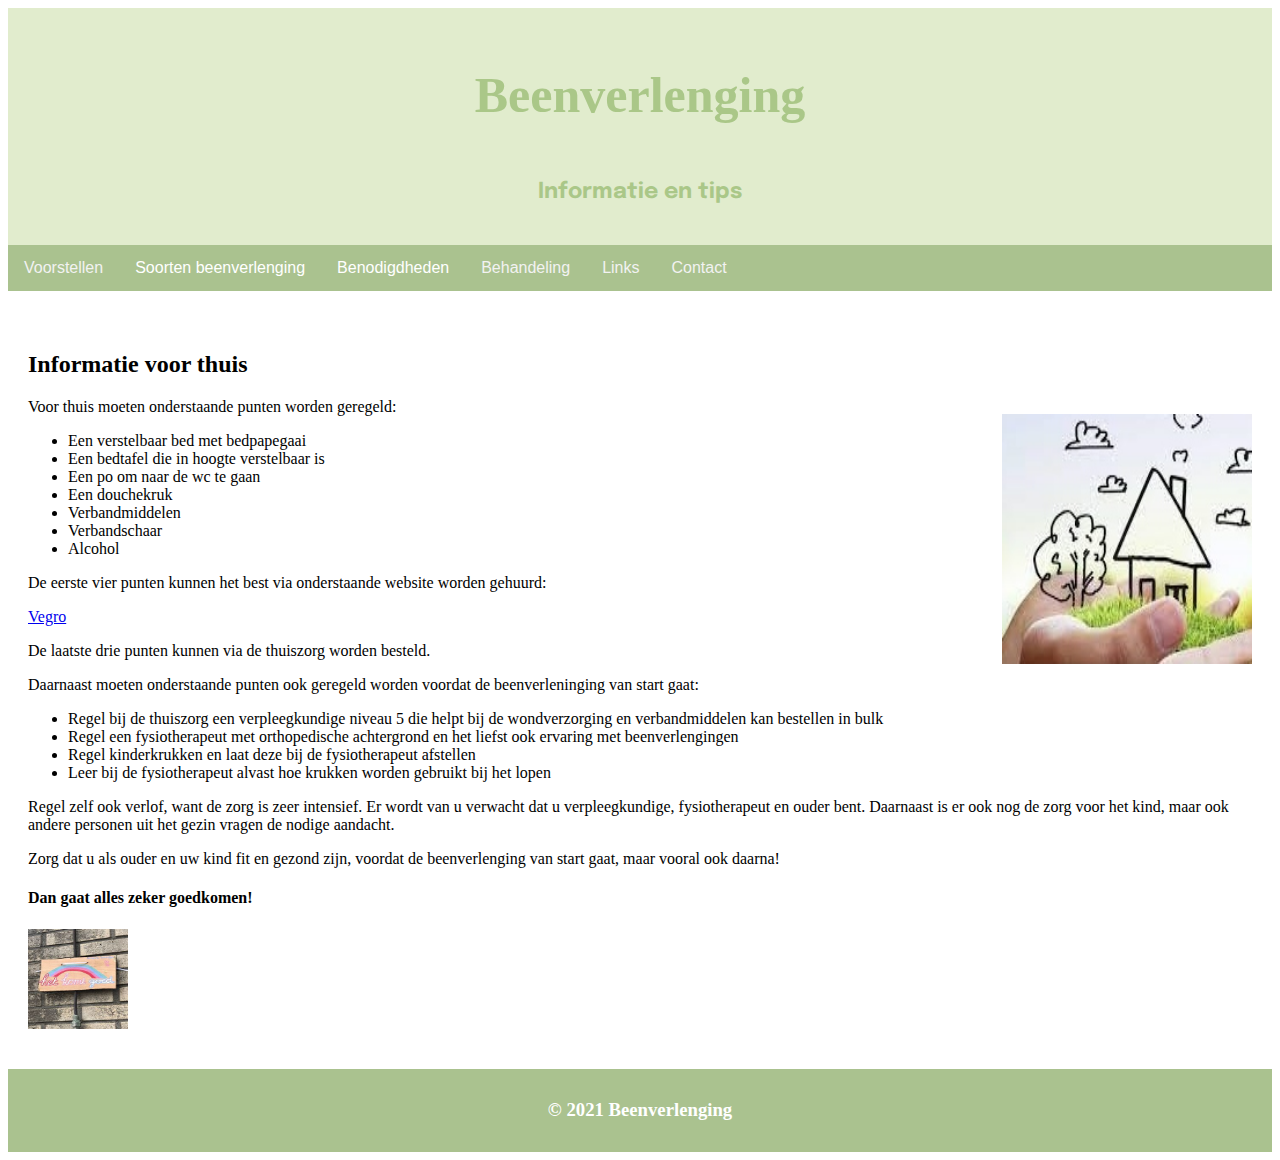
<file: Opdracht9 Hackathon/index9.html>
<!DOCTYPE html>
<html>
<style>
  * {
    box-sizing: border-box;
  }
</style>

<head>
  <link rel="stylesheet" type="text/css" href="styles9.css">
  <title> Beenverlenging</title>
</head>

<body>
  <header class="title">
    <h1 class="title h1">Beenverlenging</h1>
    <link rel="stylesheet" href="https://fonts.googleapis.com/css?family=Epilogue">
    <h2 class="title h2">Informatie en tips</h2>
  </header>
  <div class="topnav">
    <a href="index10.html">Voorstellen</a>
    <div class="dropdown">
      <button class="dropbtn">Soorten beenverlenging
        <i class="fa fa-caret-down"></i>
      </button>
      <div class="dropdown-content">
        <a href="index1.html">Tailer spatial frame</a>
        <a href="index2.html">Verlengingspin</a>
      </div>
    </div>
    <div class="dropdown">
      <button class="dropbtn">Benodigdheden
        <i class="fa fa-caret-down"></i>
      </button>
      <div class="dropdown-content">
        <a href="index5.html">School</a>
        <a href="index3.html">Rolstoel</a>
        <a href="index6.html">Kleding</a>
        <a href="index9.html">Thuis</a>
      </div>
    </div>
    <div class="topnav">
      <a href="index7.html">Behandeling</a>
      <a href="index8.html">Links</a>
      <a href="index4.html">Contact</a>
    </div>
  </div>
  <div class="row">
    <div class="column">
      <div class="card">
        <h2>Informatie voor thuis</h2>
        <p style="float: right;"><img src="thuis1.jpg" alt="thuis" width="250" height="250"></p>
        <p>
          Voor thuis moeten onderstaande punten worden geregeld:
        </p>
        <ul>
          <li>Een verstelbaar bed met bedpapegaai</li>
          <li>Een bedtafel die in hoogte verstelbaar is</li>
          <li>Een po om naar de wc te gaan</li>
          <li>Een douchekruk</li>
          <li>Verbandmiddelen</li>
          <li>Verbandschaar</li>
          <li>Alcohol</li>
        </ul>
        De eerste vier punten kunnen het best via onderstaande website worden gehuurd:
        <p>
          <a href="https://www.vegro.nl/" target="_blank">Vegro</a>
        </p>
        De laatste drie punten kunnen via de thuiszorg worden besteld.
        <p>
          Daarnaast moeten onderstaande punten ook geregeld worden voordat de beenverleninging van start gaat:
        <ul>
          <li>Regel bij de thuiszorg een verpleegkundige niveau 5 die helpt bij de wondverzorging en verbandmiddelen kan
            bestellen in bulk</li>
          <li>Regel een fysiotherapeut met orthopedische achtergrond en het liefst ook ervaring met beenverlengingen
          </li>
          <li>Regel kinderkrukken en laat deze bij de fysiotherapeut afstellen</li>
          <li>Leer bij de fysiotherapeut alvast hoe krukken worden gebruikt bij het lopen</li>
        </ul>
        </p>
        Regel zelf ook verlof, want de zorg is zeer intensief. Er wordt van u verwacht dat u verpleegkundige,
        fysiotherapeut en ouder bent.
        Daarnaast is er ook nog de zorg voor het kind, maar ook andere personen uit het gezin vragen de nodige aandacht.

        <p>
          Zorg dat u als ouder en uw kind fit en gezond zijn, voordat de beenverlenging van start gaat, maar vooral ook
          daarna!

        </p>
        <p>
        <h4>Dan gaat alles zeker goedkomen!</h4>
        <img src="komt goed.jpg" alt="komt goed" width="100" height="100">
        </p>
        <div>
        </div>
      </div>
      <div class="footer">
        <h3>© 2021 Beenverlenging</h3>
      </div>
    </div>
  </div>
</body>

</html>
</file>
<file: Opdracht9 Hackathon/styles.css>
/*Body */
.body {
  font-family: Arial;
  padding: 10px;
  background: whitesmoke;
}


/* Header/Blog Title */
.title {
  padding: 12px;
  text-align: center;
  background: rgb(225, 236, 205);
  color: rgb(170, 199, 136);
}

/* Header h1*/
.title h1 {
  font-size: 50px;

}

/* Header h2*/
.title h2 {
  font-family: 'Epilogue';
  font-size: 22px;
}

/* Style the top navigation bar */
.topnav {
  overflow: auto;
  background-color: rgb(170, 194, 143);
  font-family: Arial;
}

/* Style the topnav links */
.topnav a {
  float: left;
  display: block;
  color: #f2f2f2;
  text-align: center;
  padding: 14px 16px;
  text-decoration: none;
  
}

/* Dropdown */
.dropdown {
  float: left;
  overflow: auto;
}

/* Dropdown nav */
.dropdown .dropbtn {
  font-size: 16px;
  border: none;
  outline: none;
  color: white;
  padding: 14px 16px;
  background-color: inherit;
  font-family: inherit;
  margin: 0;
}

/* Change color on hover */
.topnav a:hover {
  background-color: #ddd;
  color: black;
}

/* dropdown content */
.dropdown-content {
  display: none;
  position: absolute;
  background-color: #f9f9f9;
  min-width: 160px;
  box-shadow: 0px 8px 16px 0px rgba(0,0,0,0.2);
  z-index: 1;
}

.dropdown-content a {
  float: none;
  color: black;
  padding: 12px 16px;
  text-decoration: none;
  display: block;
  text-align: left;
}

.dropdown-content a:hover {
  background-color: #ddd;
}

.dropdown:hover .dropdown-content {
  display: block;
}

/* Create two unequal columns that floats next to each other */
/* Left column */
.leftcolumn {
  float: left;
  width: 50%;
  padding: 20px;
}

/* Right column */
.rightcolumn {
  float: left;
  width: 50%;
  padding: 20px;
}

/* Column */
.column {
  float: left;
  width: 100%;
}

/* image */
.img {
  float: left;
  width: 80%;
  padding: 20px;
  margin: auto;
}

/*img left*/
.img.left {
  float: left;
  margin: 0.5em 1em 1em 0;
  border: 1px solid #999;
  clear: left;
}

/* Add a card effect for articles */
.card {
  background-color: white;
  padding: 20px;
  margin-top: 20px;
}

/* Clear floats after the columns */
.row:after {
  content: "";
  display: table;
  clear: both;
}

div.gallery {
  margin: 5px;
  float: left;
  width: 180px;
  padding: 12px;
}

div.gallery:hover {
  border: 1px solid #777;
}

div.gallery img {
  width: 100%;
  height: auto;
}

div.desc {
  padding: 15px;
  text-align: center;
}

/* Footer */
.footer {
  padding: 12px;
  text-align: center;
  background: rgb(170, 194, 143);
  color: white;
}

/* Responsive layout - when the screen is less than 800px wide, make the two columns stack on top of each other instead of next to each other */
@media screen and (max-width: 800px) {

  .leftcolumn .column
  .rightcolumn {
    width: 100%;
    padding: 0;
  }
}

/* Responsive layout - when the screen is less than 400px wide, make the navigation links stack on top of each other instead of next to each other */
@media screen and (max-width: 400px) {
  .topnav a .gallery {
    float: none;
    width: 100%;
  }
}
</file>
<file: Opdracht9 Hackathon/styles1.css>
/*Body */
.body {
  font-family: Arial;
  padding: 10px;
  background: whitesmoke;
}


/* Header/Blog Title */
.title {
  padding: 12px;
  text-align: center;
  background: rgb(225, 236, 205);
  color: rgb(170, 199, 136);
}

/* Header h1*/
.title h1 {
  font-size: 50px;
}

/* Header h2*/
.title h2 {
  font-family: 'Epilogue';
  font-size: 22px;
}

/* Style the top navigation bar */
.topnav {
  overflow: auto;
  background-color: rgb(170, 194, 143);
  font-family: Arial;
}

/* Style the topnav links */
.topnav a {
  float: left;
  display: block;
  color: #f2f2f2;
  text-align: center;
  padding: 14px 16px;
  text-decoration: none;
}

/* Dropdown */
.dropdown {
  float: left;
  overflow: auto;
}

/* Dropdown nav */
.dropdown .dropbtn {
  font-size: 16px;
  border: none;
  outline: none;
  color: white;
  padding: 14px 16px;
  background-color: inherit;
  font-family: inherit;
  margin: 0;
}

/* Change color on hover */
.topnav a:hover {
  background-color: #ddd;
  color: black;
}

/* dropdown content */
.dropdown-content {
  display: none;
  position: absolute;
  background-color: #f9f9f9;
  min-width: 160px;
  box-shadow: 0px 8px 16px 0px rgba(0,0,0,0.2);
  z-index: 1;
}

.dropdown-content a {
  float: none;
  color: black;
  padding: 12px 16px;
  text-decoration: none;
  display: block;
  text-align: left;
}

.dropdown-content a:hover {
  background-color: #ddd;
}

.dropdown:hover .dropdown-content {
  display: block;
}

/* Create two unequal columns that floats next to each other */
/* Left column */
.leftcolumn {
  float: left;
  width: 65%;
  padding: 20px;
}

/* Right column */
.rightcolumn {
  float: left;
  width: 35%;
  padding: 20px;
}

/* Column */
.column {
  float: left;
  width: 100%;
}

/* image */
.img {
  float: left;
  width: 80%;
  padding: 20px;
  margin: auto;
}

/*img left*/
.img.left {
  float: left;
  margin: 0.5em 1em 1em 0;
  border: 1px solid #999;
  clear: left;
}

/* Add a card effect for articles */
.card {
  background-color: white;
  padding: 20px;
  margin-top: 20px;
}

/* Clear floats after the columns */
.row:after {
  content: "";
  display: table;
  clear: both;
}

div.gallery {
  margin: 5px;
  float: left;
  width: 180px;
  padding: 12px;
}

div.gallery:hover {
  border: 1px solid #777;
}

div.gallery img {
  width: 100%;
  height: auto;
}

div.desc {
  padding: 15px;
  text-align: center;
}

/* Footer */
.footer {
  padding: 12px;
  text-align: center;
  background: rgb(170, 194, 143);
  color: white;
}

/* Responsive layout - when the screen is less than 800px wide, make the two columns stack on top of each other instead of next to each other */
@media screen and (max-width: 800px) {

  .leftcolumn .column
  .rightcolumn {
    width: 100%;
    padding: 0;
  }
}

/* Responsive layout - when the screen is less than 400px wide, make the navigation links stack on top of each other instead of next to each other */
@media screen and (max-width: 400px) {
  .topnav a .gallery {
    float: none;
    width: 100%;
  }
}
</file>
<file: Opdracht9 Hackathon/styles10.css>
/*Body */
.body {
  font-family: Arial;
  padding: 10px;
  background: whitesmoke;
}


/* Header/Blog Title */
.title {
  padding: 12px;
  text-align: center;
  background: rgb(225, 236, 205);
  color: rgb(170, 199, 136);
}

/* Header h1*/
.title h1 {
  font-size: 50px;
}

/* Header h2*/
.title h2 {
  font-family: 'Epilogue';
  font-size: 22px;
}

/* Style the top navigation bar */
.topnav {
  overflow: auto;
  background-color: rgb(170, 194, 143);
  font-family: Arial;
}

/* Style the topnav links */
.topnav a {
  float: left;
  display: block;
  color: #f2f2f2;
  text-align: center;
  padding: 14px 16px;
  text-decoration: none;
}

/* Dropdown */
.dropdown {
  float: left;
  overflow: auto;
}

/* Dropdown nav */
.dropdown .dropbtn {
  font-size: 16px;
  border: none;
  outline: none;
  color: white;
  padding: 14px 16px;
  background-color: inherit;
  font-family: inherit;
  margin: 0;
}

/* Change color on hover */
.topnav a:hover {
  background-color: #ddd;
  color: black;
}

/* dropdown content */
.dropdown-content {
  display: none;
  position: absolute;
  background-color: #f9f9f9;
  min-width: 160px;
  box-shadow: 0px 8px 16px 0px rgba(0,0,0,0.2);
  z-index: 1;
}

.dropdown-content a {
  float: none;
  color: black;
  padding: 12px 16px;
  text-decoration: none;
  display: block;
  text-align: left;
}

.dropdown-content a:hover {
  background-color: #ddd;
}

.dropdown:hover .dropdown-content {
  display: block;
}

/* Create two unequal columns that floats next to each other */
/* Left column */
.leftcolumn {
  float: left;
  width: 65%;
  padding: 20px;
}

/* Right column */
.rightcolumn {
  float: left;
  width: 35%;
  padding: 20px;
}

/* Column */
.column {
  float: left;
  width: 100%;
}

/* image */
.img {
  float: left;
  width: 80%;
  padding: 20px;
  margin: auto;
}

/*img left*/
.img.left {
  float: left;
  margin: 0.5em 1em 1em 0;
  border: 1px solid #999;
  clear: left;
}

/* Add a card effect for articles */
.card {
  background-color: white;
  padding: 20px;
  margin-top: 20px;
}

/* Clear floats after the columns */
.row:after {
  content: "";
  display: table;
  clear: both;
}

div.gallery {
  margin: 5px;
  float: left;
  width: 180px;
  padding: 12px;
}

div.gallery:hover {
  border: 1px solid #777;
}

div.gallery img {
  width: 100%;
  height: auto;
}

div.desc {
  padding: 15px;
  text-align: center;
}

/* Footer */
.footer {
  padding: 12px;
  text-align: center;
  background: rgb(170, 194, 143);
  color: white;
}

/* Responsive layout - when the screen is less than 800px wide, make the two columns stack on top of each other instead of next to each other */
@media screen and (max-width: 800px) {

  .leftcolumn .column
  .rightcolumn {
    width: 100%;
    padding: 0;
  }
}

/* Responsive layout - when the screen is less than 400px wide, make the navigation links stack on top of each other instead of next to each other */
@media screen and (max-width: 400px) {
  .topnav a .gallery {
    float: none;
    width: 100%;
  }
}
</file>
<file: Opdracht9 Hackathon/styles2.css>
/*Body */
.body {
  font-family: Arial;
  padding: 10px;
  background: whitesmoke;
}


/* Header/Blog Title */
.title {
  padding: 12px;
  text-align: center;
  background: rgb(225, 236, 205);
  color: rgb(170, 199, 136);
}

/* Header h1*/
.title h1 {
  font-size: 50px;
}

/* Header h2*/
.title h2 {
  font-family: 'Epilogue';
  font-size: 22px;
}

/* Style the top navigation bar */
.topnav {
  overflow: auto;
  background-color: rgb(170, 194, 143);
  font-family: Arial;
}

/* Style the topnav links */
.topnav a {
  float: left;
  display: block;
  color: #f2f2f2;
  text-align: center;
  padding: 14px 16px;
  text-decoration: none;
}

/* Dropdown */
.dropdown {
  float: left;
  overflow: auto;
}

/* Dropdown nav */
.dropdown .dropbtn {
  font-size: 16px;
  border: none;
  outline: none;
  color: white;
  padding: 14px 16px;
  background-color: inherit;
  font-family: inherit;
  margin: 0;
}

/* Change color on hover */
.topnav a:hover {
  background-color: #ddd;
  color: black;
}

/* dropdown content */
.dropdown-content {
  display: none;
  position: absolute;
  background-color: #f9f9f9;
  min-width: 160px;
  box-shadow: 0px 8px 16px 0px rgba(0,0,0,0.2);
  z-index: 1;
}

.dropdown-content a {
  float: none;
  color: black;
  padding: 12px 16px;
  text-decoration: none;
  display: block;
  text-align: left;
}

.dropdown-content a:hover {
  background-color: #ddd;
}

.dropdown:hover .dropdown-content {
  display: block;
}

/* Create two unequal columns that floats next to each other */
/* Left column */
.leftcolumn {
  float: left;
  width: 65%;
  padding: 20px;
}

/* Right column */
.rightcolumn {
  float: left;
  width: 35%;
  padding: 20px;
}

/* Column */
.column {
  float: left;
  width: 100%;
}

/* image */
.img {
  float: left;
  width: 80%;
  padding: 20px;
  margin: auto;
}

/*img left*/
.img.left {
  float: left;
  margin: 0.5em 1em 1em 0;
  border: 1px solid #999;
  clear: left;
}

/* Add a card effect for articles */
.card {
  background-color: white;
  padding: 20px;
  margin-top: 20px;
}

/* Clear floats after the columns */
.row:after {
  content: "";
  display: table;
  clear: both;
}

div.gallery {
  margin: 5px;
  float: left;
  width: 180px;
  padding: 12px;
}

div.gallery:hover {
  border: 1px solid #777;
}

div.gallery img {
  width: 100%;
  height: auto;
}

div.desc {
  padding: 15px;
  text-align: center;
}

/* Footer */
.footer {
  padding: 12px;
  text-align: center;
  background: rgb(170, 194, 143);
  color: white;
}

/* Responsive layout - when the screen is less than 800px wide, make the two columns stack on top of each other instead of next to each other */
@media screen and (max-width: 800px) {

  .leftcolumn .column
  .rightcolumn {
    width: 100%;
    padding: 0;
  }
}

/* Responsive layout - when the screen is less than 400px wide, make the navigation links stack on top of each other instead of next to each other */
@media screen and (max-width: 400px) {
  .topnav a .gallery {
    float: none;
    width: 100%;
  }
}
</file>
<file: Opdracht9 Hackathon/styles3.css>
/*Body */
.body {
  font-family: Arial;
  padding: 10px;
  background: whitesmoke;
}




/* Header/Blog Title */
.title {
  padding: 12px;
  text-align: center;
  background: rgb(225, 236, 205);
  color: rgb(170, 199, 136);
}

/* Header h1*/
.title h1 {
  font-size: 50px;
}

/* Header h2*/
.title h2 {
  font-family: 'Epilogue';
  font-size: 22px;
}

/* Style the top navigation bar */
.topnav {
  overflow: auto;
  background-color: rgb(170, 194, 143);
  font-family: Arial;
}

/* Style the topnav links */
.topnav a {
  float: left;
  display: block;
  color: #f2f2f2;
  text-align: center;
  padding: 14px 16px;
  text-decoration: none;
}

/* Dropdown */
.dropdown {
  float: left;
  overflow: auto;
}

/* Dropdown nav */
.dropdown .dropbtn {
  font-size: 16px;
  border: none;
  outline: none;
  color: white;
  padding: 14px 16px;
  background-color: inherit;
  font-family: inherit;
  margin: 0;
}

/* Change color on hover */
.topnav a:hover {
  background-color: #ddd;
  color: black;
}

/* dropdown content */
.dropdown-content {
  display: none;
  position: absolute;
  background-color: #f9f9f9;
  min-width: 160px;
  box-shadow: 0px 8px 16px 0px rgba(0,0,0,0.2);
  z-index: 1;
}

.dropdown-content a {
  float: none;
  color: black;
  padding: 12px 16px;
  text-decoration: none;
  display: block;
  text-align: left;
}

.dropdown-content a:hover {
  background-color: #ddd;
}

.dropdown:hover .dropdown-content {
  display: block;
}

/* Create two unequal columns that floats next to each other */
/* Left column */
.leftcolumn {
  float: left;
  width: 65%;
  padding: 20px;
}

/* Right column */
.rightcolumn {
  float: left;
  width: 35%;
  padding: 20px;
}

/* Column */
.column {
  float: left;
  width: 100%;
}

/* image */
.img {
  float: left;
  width: 80%;
  padding: 20px;
  margin: auto;
}

/*img left*/
.img.left {
  float: left;
  margin: 0.5em 1em 1em 0;
  border: 1px solid #999;
  clear: left;
}

/* Add a card effect for articles */
.card {
  background-color: white;
  padding: 20px;
  margin-top: 20px;
}

/* Clear floats after the columns */
.row:after {
  content: "";
  display: table;
  clear: both;
}

div.gallery {
  margin: 5px;
  float: left;
  width: 180px;
  padding: 12px;
}

div.gallery:hover {
  border: 1px solid #777;
}

div.gallery img {
  width: 100%;
  height: auto;
}

div.desc {
  padding: 15px;
  text-align: center;
}

/* Footer */
.footer {
  padding: 12px;
  text-align: center;
  background: rgb(170, 194, 143);
  color: white;
}

/* Responsive layout - when the screen is less than 800px wide, make the two columns stack on top of each other instead of next to each other */
@media screen and (max-width: 800px) {

  .leftcolumn .column
  .rightcolumn {
    width: 100%;
    padding: 0;
  }
}

/* Responsive layout - when the screen is less than 400px wide, make the navigation links stack on top of each other instead of next to each other */
@media screen and (max-width: 400px) {
  .topnav a .gallery {
    float: none;
    width: 100%;
  }
}
</file>
<file: Opdracht9 Hackathon/styles4.css>
/*Body */
.body {
  font-family: Arial;
  padding: 10px;
  background: whitesmoke;
}

input[type=text],
    select,
    textarea {
      width: 100%;
      padding: 12px;
      border: 1px solid #ccc;
      border-radius: 4px;
      box-sizing: border-box;
      margin-top: 6px;
      margin-bottom: 16px;
      resize: vertical;
    }

    input[type=submit] {
      background-color: rgb(170, 194, 143);
      color: white;
      padding: 12px 20px;
      border: none;
      border-radius: 4px;
      cursor: pointer;
    }

    input[type=submit]:hover {
      background-color: rgb(170, 194, 143);
    }

    .container {
      border-radius: 5px;
      background-color: #f2f2f2;
      padding: 20px;
    }


/* Header/Blog Title */
.title {
  padding: 12px;
  text-align: center;
  background: rgb(225, 236, 205);
  color: rgb(170, 199, 136);
}

/* Header h1*/
.title h1 {
  font-size: 50px;
}

/* Header h2*/
.title h2 {
  font-family: 'Epilogue';
  font-size: 22px;
}

/* Style the top navigation bar */
.topnav {
  overflow: auto;
  background-color: rgb(170, 194, 143);
  font-family: Arial;
}

/* Style the topnav links */
.topnav a {
  float: left;
  display: block;
  color: #f2f2f2;
  text-align: center;
  padding: 14px 16px;
  text-decoration: none;
}

/* Dropdown */
.dropdown {
  float: left;
  overflow: auto;
}

/* Dropdown nav */
.dropdown .dropbtn {
  font-size: 16px;
  border: none;
  outline: none;
  color: white;
  padding: 14px 16px;
  background-color: inherit;
  font-family: inherit;
  margin: 0;
}

/* Change color on hover */
.topnav a:hover {
  background-color: #ddd;
  color: black;
}

/* dropdown content */
.dropdown-content {
  display: none;
  position: absolute;
  background-color: #f9f9f9;
  min-width: 160px;
  box-shadow: 0px 8px 16px 0px rgba(0,0,0,0.2);
  z-index: 1;
}

.dropdown-content a {
  float: none;
  color: black;
  padding: 12px 16px;
  text-decoration: none;
  display: block;
  text-align: left;
}

.dropdown-content a:hover {
  background-color: #ddd;
}

.dropdown:hover .dropdown-content {
  display: block;
}

/* Create two unequal columns that floats next to each other */
/* Left column */
.leftcolumn {
  float: left;
  width: 65%;
  padding: 20px;
}

/* Right column */
.rightcolumn {
  float: left;
  width: 35%;
  padding: 20px;
}

/* Column */
.column {
  float: left;
  width: 100%;
}

/* image */
.img {
  float: left;
  width: 80%;
  padding: 20px;
  margin: auto;
}

/*img left*/
.img.left {
  float: left;
  margin: 0.5em 1em 1em 0;
  border: 1px solid #999;
  clear: left;
}

/* Add a card effect for articles */
.card {
  background-color: white;
  padding: 20px;
  margin-top: 20px;
}

/* Clear floats after the columns */
.row:after {
  content: "";
  display: table;
  clear: both;
}



div.gallery {
  margin: 5px;
  float: left;
  width: 180px;
  padding: 12px;
}

div.gallery:hover {
  border: 1px solid #777;
}

div.gallery img {
  width: 100%;
  height: auto;
}

div.desc {
  padding: 15px;
  text-align: center;
}

/* Footer */
.footer {
  padding: 12px;
  text-align: center;
  background: rgb(170, 194, 143);
  color: white;
}

/* Responsive layout - when the screen is less than 800px wide, make the two columns stack on top of each other instead of next to each other */
@media screen and (max-width: 800px) {

  .leftcolumn .column
  .rightcolumn {
    width: 100%;
    padding: 0;
  }
}

/* Responsive layout - when the screen is less than 400px wide, make the navigation links stack on top of each other instead of next to each other */
@media screen and (max-width: 400px) {
  .topnav a .gallery {
    float: none;
    width: 100%;
  }
}
</file>
<file: Opdracht9 Hackathon/styles6.css>
/*Body */
.body {
  font-family: Arial;
  padding: 10px;
  background: whitesmoke;
}


/* Header/Blog Title */
.title {
  padding: 12px;
  text-align: center;
  background: rgb(225, 236, 205);
  color: rgb(170, 199, 136);
}

/* Header h1*/
.title h1 {
  font-size: 50px;
}

/* Header h2*/
.title h2 {
  font-family: 'Epilogue';
  font-size: 22px;
}

/* Style the top navigation bar */
.topnav {
  overflow: auto;
  background-color: rgb(170, 194, 143);
  font-family: Arial;
}

/* Style the topnav links */
.topnav a {
  float: left;
  display: block;
  color: #f2f2f2;
  text-align: center;
  padding: 14px 16px;
  text-decoration: none;
}

/* Dropdown */
.dropdown {
  float: left;
  overflow: auto;
}

/* Dropdown nav */
.dropdown .dropbtn {
  font-size: 16px;
  border: none;
  outline: none;
  color: white;
  padding: 14px 16px;
  background-color: inherit;
  font-family: inherit;
  margin: 0;
}

/* Change color on hover */
.topnav a:hover {
  background-color: #ddd;
  color: black;
}

/* dropdown content */
.dropdown-content {
  display: none;
  position: absolute;
  background-color: #f9f9f9;
  min-width: 160px;
  box-shadow: 0px 8px 16px 0px rgba(0,0,0,0.2);
  z-index: 1;
}

.dropdown-content a {
  float: none;
  color: black;
  padding: 12px 16px;
  text-decoration: none;
  display: block;
  text-align: left;
}

.dropdown-content a:hover {
  background-color: #ddd;
}

.dropdown:hover .dropdown-content {
  display: block;
}

/* Create two unequal columns that floats next to each other */
/* Left column */
.leftcolumn {
  float: left;
  width: 65%;
  padding: 20px;
}

/* Right column */
.rightcolumn {
  float: left;
  width: 35%;
  padding: 20px;
}

/* Column */
.column {
  float: left;
  width: 100%;
}

/* image */
.img {
  float: left;
  width: 80%;
  padding: 20px;
  margin: auto;
}

/*img left*/
.img.left {
  float: left;
  margin: 0.5em 1em 1em 0;
  border: 1px solid #999;
  clear: left;
}

/* Add a card effect for articles */
.card {
  background-color: white;
  padding: 20px;
  margin-top: 20px;
}

/* Clear floats after the columns */
.row:after {
  content: "";
  display: table;
  clear: both;
}

div.gallery {
  margin: 5px;
  float: left;
  width: 180px;
  padding: 12px;
}

div.gallery:hover {
  border: 1px solid #777;
}

div.gallery img {
  width: 100%;
  height: auto;
}

div.desc {
  padding: 15px;
  text-align: center;
}

/* Footer */
.footer {
  padding: 12px;
  text-align: center;
  background: rgb(170, 194, 143);
  color: white;
}

/* Responsive layout - when the screen is less than 800px wide, make the two columns stack on top of each other instead of next to each other */
@media screen and (max-width: 800px) {

  .leftcolumn .column
  .rightcolumn {
    width: 100%;
    padding: 0;
  }
}

/* Responsive layout - when the screen is less than 400px wide, make the navigation links stack on top of each other instead of next to each other */
@media screen and (max-width: 400px) {
  .topnav a .gallery {
    float: none;
    width: 100%;
  }
}
</file>
<file: Opdracht9 Hackathon/styles7.css>
/*Body */
.body {
  font-family: Arial;
  padding: 10px;
  background: whitesmoke;
}


/* Header/Blog Title */
.title {
  padding: 12px;
  text-align: center;
  background: rgb(225, 236, 205);
  color: rgb(170, 199, 136);
}

/* Header h1*/
.title h1 {
  font-size: 50px;
}

/* Header h2*/
.title h2 {
  font-family: 'Epilogue';
  font-size: 22px;
}

/* Style the top navigation bar */
.topnav {
  overflow: auto;
  background-color: rgb(170, 194, 143);
  font-family: Arial;
}

/* Style the topnav links */
.topnav a {
  float: left;
  display: block;
  color: #f2f2f2;
  text-align: center;
  padding: 14px 16px;
  text-decoration: none;
}

/* Dropdown */
.dropdown {
  float: left;
  overflow: auto;
}

/* Dropdown nav */
.dropdown .dropbtn {
  font-size: 16px;
  border: none;
  outline: none;
  color: white;
  padding: 14px 16px;
  background-color: inherit;
  font-family: inherit;
  margin: 0;
}

/* Change color on hover */
.topnav a:hover {
  background-color: #ddd;
  color: black;
}

/* dropdown content */
.dropdown-content {
  display: none;
  position: absolute;
  background-color: #f9f9f9;
  min-width: 160px;
  box-shadow: 0px 8px 16px 0px rgba(0,0,0,0.2);
  z-index: 1;
}

.dropdown-content a {
  float: none;
  color: black;
  padding: 12px 16px;
  text-decoration: none;
  display: block;
  text-align: left;
}

.dropdown-content a:hover {
  background-color: #ddd;
}

.dropdown:hover .dropdown-content {
  display: block;
}

/* Create two unequal columns that floats next to each other */
/* Left column */
.leftcolumn {
  float: left;
  width: 65%;
  padding: 20px;
}

/* Right column */
.rightcolumn {
  float: left;
  width: 35%;
  padding: 20px;
}

/* Column */
.column {
  float: left;
  width: 100%;
}

/* image */
.img {
  float: left;
  width: 80%;
  padding: 20px;
  margin: auto;
}

/*img left*/
.img.left {
  float: left;
  margin: 0.5em 1em 1em 0;
  border: 1px solid #999;
  clear: left;
}

/* Add a card effect for articles */
.card {
  background-color: white;
  padding: 20px;
  margin-top: 20px;
}

/* Clear floats after the columns */
.row:after {
  content: "";
  display: table;
  clear: both;
}

div.gallery {
  margin: 5px;
  float: left;
  width: 180px;
  padding: 12px;
}

div.gallery:hover {
  border: 1px solid #777;
}

div.gallery img {
  width: 100%;
  height: auto;
}

div.desc {
  padding: 15px;
  text-align: center;
}

/* Footer */
.footer {
  padding: 12px;
  text-align: center;
  background: rgb(170, 194, 143);
  color: white;
}

/* Responsive layout - when the screen is less than 800px wide, make the two columns stack on top of each other instead of next to each other */
@media screen and (max-width: 800px) {

  .leftcolumn .column
  .rightcolumn {
    width: 100%;
    padding: 0;
  }
}

/* Responsive layout - when the screen is less than 400px wide, make the navigation links stack on top of each other instead of next to each other */
@media screen and (max-width: 400px) {
  .topnav a .gallery {
    float: none;
    width: 100%;
  }
}
</file>
<file: Opdracht9 Hackathon/styles8.css>
/*Body */
.body {
  font-family: Arial;
  padding: 10px;
  background: whitesmoke;
}


/* Header/Blog Title */
.title {
  padding: 12px;
  text-align: center;
  background: rgb(225, 236, 205);
  color: rgb(170, 199, 136);
}

/* Header h1*/
.title h1 {
  font-size: 50px;
}

/* Header h2*/
.title h2 {
  font-family: 'Epilogue';
  font-size: 22px;
}

/* Style the top navigation bar */
.topnav {
  overflow: auto;
  background-color: rgb(170, 194, 143);
  font-family: Arial;
}

/* Style the topnav links */
.topnav a {
  float: left;
  display: block;
  color: #f2f2f2;
  text-align: center;
  padding: 14px 16px;
  text-decoration: none;
}

/* Dropdown */
.dropdown {
  float: left;
  overflow: auto;
}

/* Dropdown nav */
.dropdown .dropbtn {
  font-size: 16px;
  border: none;
  outline: none;
  color: white;
  padding: 14px 16px;
  background-color: inherit;
  font-family: inherit;
  margin: 0;
}

/* Change color on hover */
.topnav a:hover {
  background-color: #ddd;
  color: black;
}

/* dropdown content */
.dropdown-content {
  display: none;
  position: absolute;
  background-color: #f9f9f9;
  min-width: 160px;
  box-shadow: 0px 8px 16px 0px rgba(0,0,0,0.2);
  z-index: 1;
}

.dropdown-content a {
  float: none;
  color: black;
  padding: 12px 16px;
  text-decoration: none;
  display: block;
  text-align: left;
}

.dropdown-content a:hover {
  background-color: #ddd;
}

.dropdown:hover .dropdown-content {
  display: block;
}

/* Create two unequal columns that floats next to each other */
/* Left column */
.leftcolumn {
  float: left;
  width: 65%;
  padding: 20px;
}

/* Right column */
.rightcolumn {
  float: left;
  width: 35%;
  padding: 20px;
}

/* Column */
.column {
  float: left;
  width: 100%;
}

/* image */
.img {
  float: left;
  width: 80%;
  padding: 20px;
  margin: auto;
}

/*img left*/
.img.left {
  float: left;
  margin: 0.5em 1em 1em 0;
  border: 1px solid #999;
  clear: left;
}

/* Add a card effect for articles */
.card {
  background-color: white;
  padding: 20px;
  margin-top: 20px;
}

/* Clear floats after the columns */
.row:after {
  content: "";
  display: table;
  clear: both;
}

/* The container */
.container {
  display: block;
  position: relative;
  padding-left: 35px;
  margin-bottom: 12px;
  cursor: pointer;
  font-size: 22px;
  -webkit-user-select: none;
  -moz-user-select: none;
  -ms-user-select: none;
  user-select: none;
}

/* Hide the browser's default radio button */
.container input {
  position: absolute;
  opacity: 0;
  cursor: pointer;
}

/* Create a custom radio button */
.checkmark {
  position: absolute;
  top: 0;
  left: 0;
  height: 25px;
  width: 25px;
  background-color: #eee;
  border-radius: 50%;
}

/* On mouse-over, add a grey background color */
.container:hover input~.checkmark {
  background-color: #ccc;
}

/* When the radio button is checked, add a blue background */
.container input:checked~.checkmark {
  background-color: #2196F3;
}

/* Create the indicator (the dot/circle - hidden when not checked) */
.checkmark:after {
  content: "";
  position: absolute;
  display: none;
}

/* Show the indicator (dot/circle) when checked */
.container input:checked~.checkmark:after {
  display: block;
}

/* Style the indicator (dot/circle) */
.container .checkmark:after {
  top: 9px;
  left: 9px;
  width: 8px;
  height: 8px;
  border-radius: 50%;
  background: white;
}


div.gallery {
  margin: 5px;
  float: left;
  width: 180px;
  padding: 12px;
}

div.gallery:hover {
  border: 1px solid #777;
}

div.gallery img {
  width: 100%;
  height: auto;
}

div.desc {
  padding: 15px;
  text-align: center;
}

/* Footer */
.footer {
  padding: 12px;
  text-align: center;
  background: rgb(170, 194, 143);
  color: white;
}

/* Responsive layout - when the screen is less than 800px wide, make the two columns stack on top of each other instead of next to each other */
@media screen and (max-width: 800px) {

  .leftcolumn .column
  .rightcolumn {
    width: 100%;
    padding: 0;
  }
}

/* Responsive layout - when the screen is less than 400px wide, make the navigation links stack on top of each other instead of next to each other */
@media screen and (max-width: 400px) {
  .topnav a .gallery {
    float: none;
    width: 100%;
  }
}
</file>
<file: Opdracht9 Hackathon/styles9.css>
/*Body */
.body {
  font-family: Arial;
  padding: 10px;
  background: whitesmoke;
}


/* Header/Blog Title */
.title {
  padding: 12px;
  text-align: center;
  background: rgb(225, 236, 205);
  color: rgb(170, 199, 136);
}

/* Header h1*/
.title h1 {
  font-size: 50px;
}

/* Header h2*/
.title h2 {
  font-family: 'Epilogue';
  font-size: 22px;
}

/* Style the top navigation bar */
.topnav {
  overflow: auto;
  background-color: rgb(170, 194, 143);
  font-family: Arial;
}

/* Style the topnav links */
.topnav a {
  float: left;
  display: block;
  color: #f2f2f2;
  text-align: center;
  padding: 14px 16px;
  text-decoration: none;
}

/* Dropdown */
.dropdown {
  float: left;
  overflow: auto;
}

/* Dropdown nav */
.dropdown .dropbtn {
  font-size: 16px;
  border: none;
  outline: none;
  color: white;
  padding: 14px 16px;
  background-color: inherit;
  font-family: inherit;
  margin: 0;
}

/* Change color on hover */
.topnav a:hover {
  background-color: #ddd;
  color: black;
}

/* dropdown content */
.dropdown-content {
  display: none;
  position: absolute;
  background-color: #f9f9f9;
  min-width: 160px;
  box-shadow: 0px 8px 16px 0px rgba(0,0,0,0.2);
  z-index: 1;
}

.dropdown-content a {
  float: none;
  color: black;
  padding: 12px 16px;
  text-decoration: none;
  display: block;
  text-align: left;
}

.dropdown-content a:hover {
  background-color: #ddd;
}

.dropdown:hover .dropdown-content {
  display: block;
}

/* Create two unequal columns that floats next to each other */
/* Left column */
.leftcolumn {
  float: left;
  width: 65%;
  padding: 20px;
}

/* Right column */
.rightcolumn {
  float: left;
  width: 35%;
  padding: 20px;
}

/* Column */
.column {
  float: left;
  width: 100%;
}

/* image */
.img {
  float: left;
  width: 80%;
  padding: 20px;
  margin: auto;
}

/*img left*/
.img.left {
  float: left;
  margin: 0.5em 1em 1em 0;
  border: 1px solid #999;
  clear: left;
}

/* Add a card effect for articles */
.card {
  background-color: white;
  padding: 20px;
  margin-top: 20px;
}

/* Clear floats after the columns */
.row:after {
  content: "";
  display: table;
  clear: both;
}

div.gallery {
  margin: 5px;
  float: left;
  width: 180px;
  padding: 12px;
}

div.gallery:hover {
  border: 1px solid #777;
}

div.gallery img {
  width: 100%;
  height: auto;
}

div.desc {
  padding: 15px;
  text-align: center;
}

/* Footer */
.footer {
  padding: 12px;
  text-align: center;
  background: rgb(170, 194, 143);
  color: white;
}

/* Responsive layout - when the screen is less than 800px wide, make the two columns stack on top of each other instead of next to each other */
@media screen and (max-width: 800px) {

  .leftcolumn .column
  .rightcolumn {
    width: 100%;
    padding: 0;
  }
}

/* Responsive layout - when the screen is less than 400px wide, make the navigation links stack on top of each other instead of next to each other */
@media screen and (max-width: 400px) {
  .topnav a .gallery {
    float: none;
    width: 100%;
  }
}
</file>
